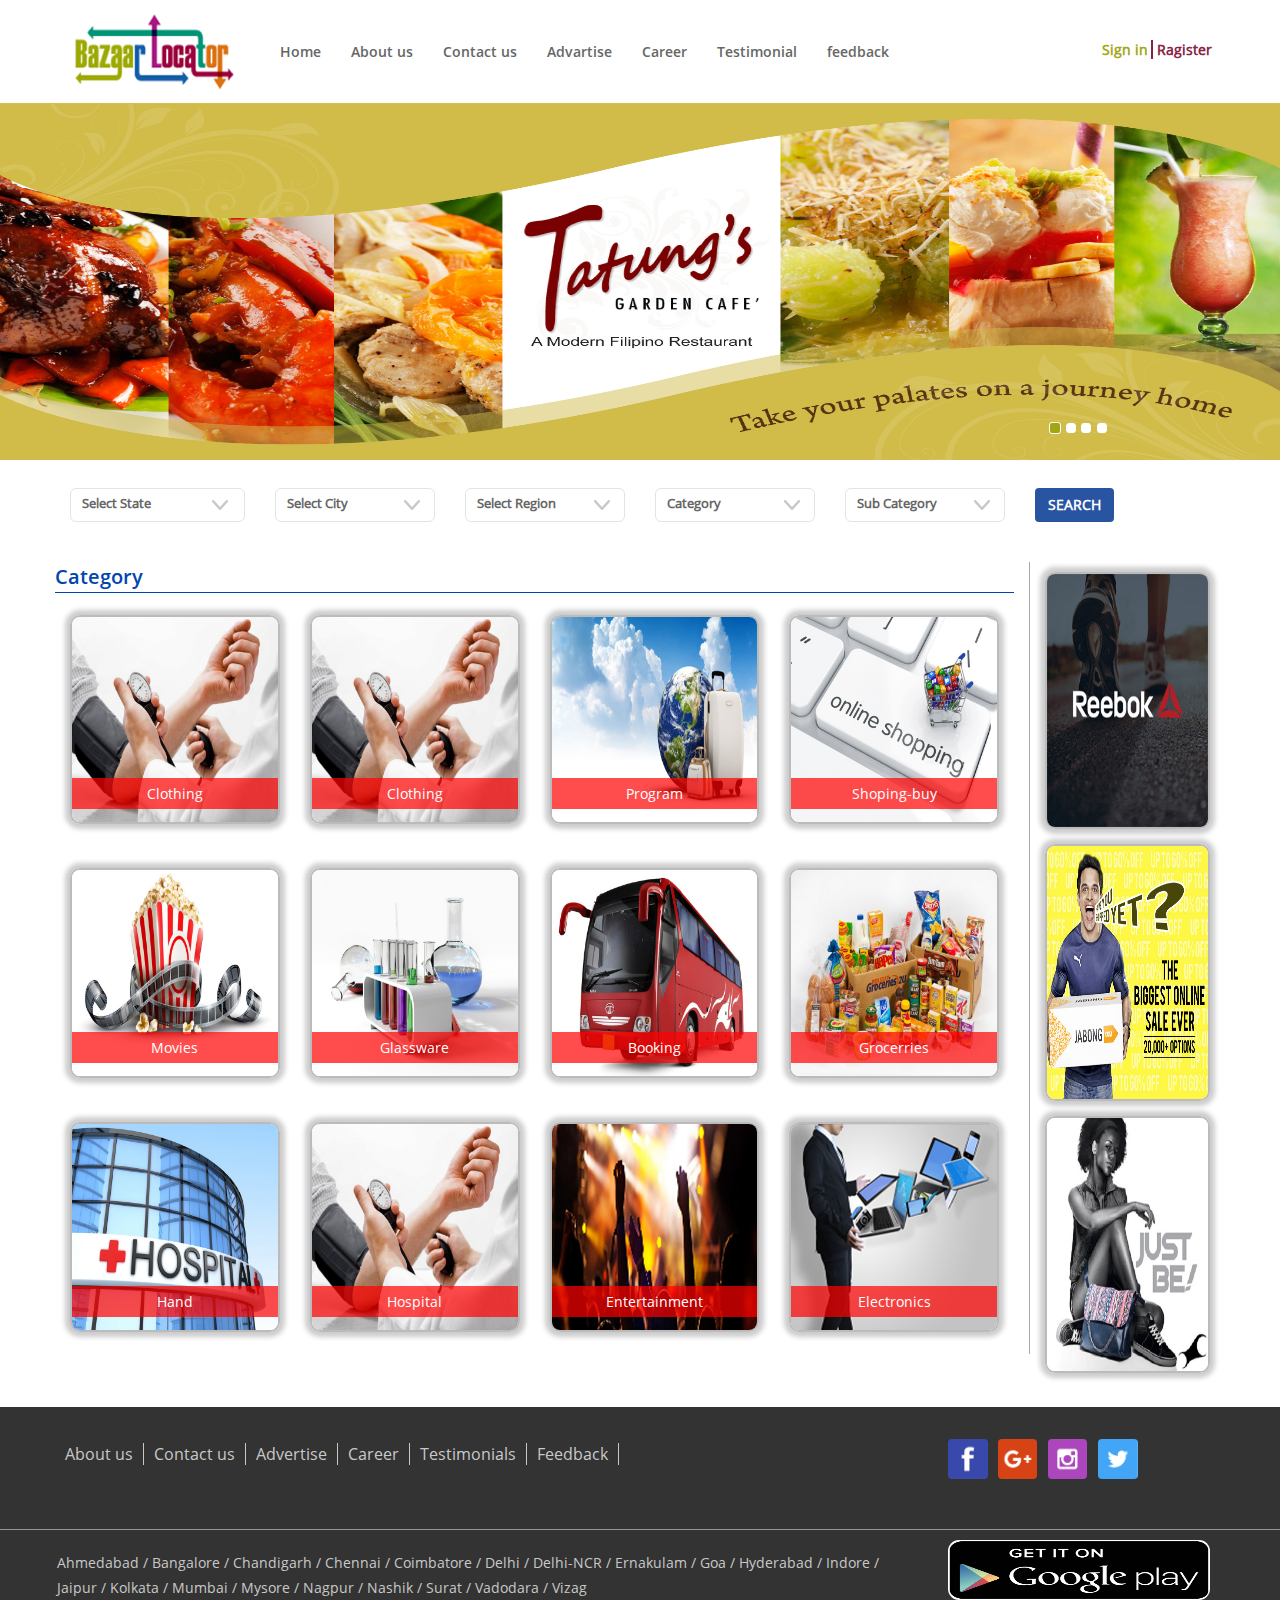
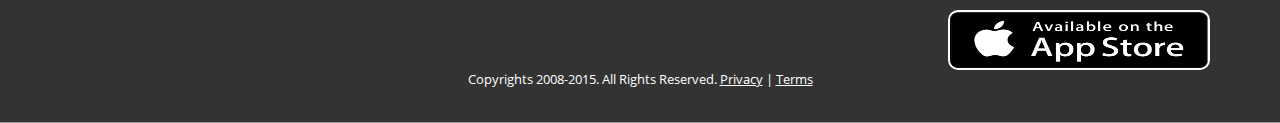
<file: index.html>
<!DOCTYPE html PUBLIC "-//W3C//DTD XHTML 1.0 Transitional//EN" "http://www.w3.org/TR/xhtml1/DTD/xhtml1-transitional.dtd">
<html xmlns="http://www.w3.org/1999/xhtml">

<head>
<title>Local Bazaar</title>
<meta name="viewport" content="width=device-width, initial-scale=1, maximum-scale=1" />
<meta http-equiv="Content-Type" content="text/html; charset=utf-8" />
<link rel="stylesheet" href="css/bootstrap.min.css" />
<link rel="stylesheet" href="css/bootstrap.css" />
<link rel="stylesheet" href="css/style.css" />
<link rel="stylesheet" href="css/style.css" />

  <script src="https://ajax.googleapis.com/ajax/libs/jquery/3.1.1/jquery.min.js"></script>
<script src="js/bootstrap.min.js"></script>
 
  <style>
  .carousel-inner > .item > img,
  .carousel-inner > .item > a > img {
      width: 100%;
      margin: auto;
  }
  input[type=text], input[type=password] {
    width: 100%;
    margin: 8px 0;
    display: inline-block;
    border: 1px solid #ccc;
    box-sizing: border-box;
}
button {
    background-color:#b93101 !important;
    color: white;
    margin: 8px 0;
    border: none;
    cursor: pointer;
    width: 100%;
}
  </style>
</head>

<body>
			<div class="container-fluid">
            <div class="container">
            <div class="row">
            <div class="col-lg-2 col-md-2 col-sm-2 col-xs-12">
            <div class="top_stle"><img src="img/logo.png" class="img-responsive" /></div>
            </div>
            <div class="col-lg-8 col-md-8 col-sm-8 col-xs-12" menu_padding>
        

    <div class="navbar-header">
      <button type="button" class="navbar-toggle" data-toggle="collapse" data-target="#myNavbar">
        <span class="icon-bar"></span>
        <span class="icon-bar"></span>
        <span class="icon-bar"></span>
      </button>
    </div>
    <div class="collapse navbar-collapse menu_set" id="myNavbar">
      <ul class="nav navbar-nav top_stle">
        <li><a href="#" class="menu_style">Home</a></li>
        <li><a href="#" class="menu_style">About us</a></li>
        <li><a href="#" class="menu_style">Contact us</a></li>
        <li><a href="#" class="menu_style">Advartise</a></li>
        <li><a href="#" class="menu_style">Career</a></li>
        <li><a href="#" class="menu_style">Testimonial</a></li>
        <li><a href="#" class="menu_style">feedback</a></li>
      </ul>
   
      </div>
      </div>
      <div class="col-lg-2">
      <ul class="right_stle navbar-right">
        <li class="float"><a href="#" class="sign">Sign in</a></li>
        <li class="float"><a href="#" class="ragister">Ragister</a></li>
      </ul>
    </div>
  </div>
  			</div>
            	</div>
                
                
                
               			<div class="container-fluid">
                        
                        <div id="myCarousel" class="carousel slide" data-ride="carousel">
    <!-- Indicators -->
    <ol class="carousel-indicators">
      <li data-target="#myCarousel" data-slide-to="0" class="active"></li>
      <li data-target="#myCarousel" data-slide-to="1"></li>
      <li data-target="#myCarousel" data-slide-to="2"></li>
      <li data-target="#myCarousel" data-slide-to="3"></li>
    </ol>

    <!-- Wrapper for slides -->
    <div class="carousel-inner top_stle" role="listbox">
      <div class="item active slider">
        <img src="img/banner/header-2.jpg" class="img-responsive" height="357px">
      </div>

      <div class="item slider">
        <img src="img/banner/header-2.jpg" class="img-responsive" height="357px">
      </div>
    
      <div class="item slider">
        <img src="img/banner/header-2.jpg" class="img-responsive" height="357px">
      </div>

      <div class="item slider">
        <img src="img/banner/header-2.jpg" class="img-responsive" height="357px">
      </div>
    </div>

    <!-- Left and right controls -->
    <a class="left carousel-control" href="#myCarousel" role="button" data-slide="prev">
      <span class="" aria-hidden="true"></span>
      <span class="sr-only">Previous</span>
    </a>
    <a class="right carousel-control" href="#myCarousel" role="button" data-slide="next">
      <span class="" aria-hidden="true"></span>
      <span class="sr-only">Next</span>
    </a>
  </div>
</div>
</div>
			<div class="container-fluid">
            <div class="container">
            <div class="row">
           
    	<div class="col-lg-12 col-sm-12 col-md-12 col-xs-12 mrg_top_bottom option_top">
			<div class="mrg_f form-inline">
  <form>
    <div class="form-group padding2px pa-lef col-lg-2 col-sm-3 col-md-3 col-xs-6">
     <div class="select-style">
 <select class="form-control select_bar" style="width:100%;">
    <option value="">Select State</option>
    <option value="Up">Up</option>
    <option value="Mp">Mp</option>
    <option value="Uk">Shri Uk</option>
  </select>
</div>
    </div>
    <div class="form-group padding2px col-lg-2 col-sm-3 col-md-3 col-xs-6">
      <div class="select-style">
  <select class="form-control select_bar" style="width:100%;">
    <option value="">Select City</option>
    <option value="Agra">Agra</option>
    <option value="Bhind">Bhind</option>
    <option value="Dehradun">Dehradun</option>
  </select>
</div>
    </div>
    <div class="form-group padding2px col-lg-2 col-sm-3 col-md-3 col-xs-6">
      <div class="select-style">
  <select class="form-control select_bar" style="width:100%;">
    <option value="">Select Region</option>
    <option value="Eastern India">Eastern India</option>
    <option value="National India">National India</option>
    <option value="Northeastern India">Northeastern India</option>
        <option value="Northern">Northern</option>
  </select>
</div>
    </div>
    
    <div class="form-group padding2px col-lg-2 col-sm-3 col-md-3 col-xs-6">
      <div class="select-style">
  <select class="form-control select_bar" style="width:100%;">
    <option value="">Category</option>
    <option value="Bas">Bas</option>
    <option value="">Cab a Texi</option>
    <option value="Chemist">Chemist</option>
    <option value="">Doctor</option>
    <option value="">Flight</option>
  </select>
</div>
    </div>
   
    
    <div class="form-group padding2px col-lg-2 col-sm-3 col-md-3 col-xs-6">
      <div class="select-style">
  <select class="form-control select_bar" style="width:100%;">
    <option value="">Sub Category</option>
    <option value="Up">Up</option>
    <option value="Mp">Mp</option>
    <option value="Uk">Shri Uk</option>
  </select>
</div>
    </div>
     <div class="form-group padding2px col-lg-2 col-sm-3 col-md-3 col-xs-6">
    <input class="btn btn-custom font_search" value="SEARCH" type="submit">
    </div>
  </form>
  </div>
		</div>
  	
  
 

</div>
		</div>
        	</div>
            	

		<div class="container-fluid">
        <div class="container">
        <div class="row">
 <div class="col-lg-10 col-md-10 col-sm-10 col-xs-12 categy border">
            <div class="category_name">Category</div>
            
          <div class="col-lg-3 col-sm-4 col-md-4 col-xs-12 margin_top">
				<div class="box_shodow ">
					<div class="img_box">
						<img src="img/category/13BGCTY5-1_1516349f.jpg" class="img-responsive" alt="clothes">
							<div class="img_text_opcity"><a href="">Clothing</a></div>
                                <div class="overlay"></div>
                                </div>
                                	</div>
                                    </div>
                    <div class="col-lg-3 col-sm-4 col-md-4 col-xs-12 margin_top">
				<div class="box_shodow ">
					<div class="img_box">
						<img src="img/category/13BGCTY5-1_1516349f.jpg" class="img-responsive" alt="clothes">
							<div class="img_text_opcity"><a href="">Clothing</a></div>
                                <div class="overlay"></div>
                                </div>
                                	</div>
                                    </div>
          
            
            
            <div class="col-lg-3 col-sm-4 col-md-4 col-xs-12 margin_top">
				<div class="box_shodow ">
					<div class="img_box">
						<img src="img/category/Travel_Program_fi.jpg" class="img-responsive" alt="clothes">
							<div class="img_text_opcity"><a href="">Program</a></div>
                                <div class="overlay"></div>
           							 </div>
                                     	</div>
                                        	</div>
                                            	
                                                
             <div class="col-lg-3 col-sm-4 col-md-4 col-xs-12 margin_top">
				<div class="box_shodow ">
					<div class="img_box">
						<img src="img/category/online-shopping-buy-sell-safety-tips.jpg" class="img-responsive" alt="clothes">
							<div class="img_text_opcity"><a href="">Shoping-buy</a></div>
                                <div class="overlay"></div>
           							 </div>
                                     	</div>
                                        	</div>
                                            
                                            
                                            	
              <div class="col-lg-3 col-sm-4 col-md-4 col-xs-12 margin_top">
				<div class="box_shodow ">
					<div class="img_box">
						<img src="img/category/Movies.jpg" class="img-responsive" alt="clothes">
							<div class="img_text_opcity"><a href="">Movies</a></div>
                                <div class="overlay"></div>
           							 </div>
                                     	</div>
                                        	</div>
                                         
            <div class="col-lg-3 col-sm-4 col-md-4 col-xs-12 margin_top">
				<div class="box_shodow ">
					<div class="img_box">
						<img src="img/category/Lab-Glassware.jpg" class="img-responsive" alt="clothes">
							<div class="img_text_opcity"><a href="">Glassware</a></div>
                                <div class="overlay"></div>
           							 </div>
                                     	</div>
                                        	</div>
                                         
      <div class="col-lg-3 col-sm-4 col-md-4 col-xs-12 margin_top">
				<div class="box_shodow ">
					<div class="img_box">
						<img src="img/category/kkbooking.jpg" class="img-responsive" alt="clothes">
							<div class="img_text_opcity"><a href="">Booking</a></div>
                                <div class="overlay"></div>
           							 </div>
                                     	</div>
                                        	</div>
                                          
             <div class="col-lg-3 col-sm-4 col-md-4 col-xs-12 margin_top">
				<div class="box_shodow ">
					<div class="img_box">
						<img src="img/category/holiday-groceries-2u-800x600.jpg" class="img-responsive" alt="clothes">
							<div class="img_text_opcity"><a href="">Grocerries</a></div>
                                <div class="overlay"></div>
           							 </div>
                                     	</div>
                                        	</div>
                                        
            <div class="col-lg-3 col-sm-4 col-md-4 col-xs-12 margin_top">
				<div class="box_shodow ">
					<div class="img_box">
						<img src="img/category/hand.jpg" class="img-responsive" alt="clothes">
							<div class="img_text_opcity"><a href="">Hand</a></div>
                                <div class="overlay"></div>
           							 </div>
                                     	</div>
                                        	</div>
                                         
                                                
     <div class="col-lg-3 col-sm-4 col-md-4 col-xs-12 margin_top">
				<div class="box_shodow ">
					<div class="img_box">
						<img src="img/category/13BGCTY5-1_1516349f.jpg" class="img-responsive" alt="clothes">
							<div class="img_text_opcity"><a href="">Hospital</a></div>
                                <div class="overlay"></div>
           							 </div>
                                     	</div>
                                        	</div>
                                      
        <div class="col-lg-3 col-sm-4 col-md-4 col-xs-12 margin_top">
				<div class="box_shodow ">
					<div class="img_box">
						<img src="img/category/EntertainmentHeader.jpg" class="img-responsive" alt="clothes">
							<div class="img_text_opcity"><a href="">Entertainment</a></div>
                                <div class="overlay"></div>
           							 </div>
                                     	</div>
                                        	</div>
                                        
         <div class="col-lg-3 col-sm-4 col-md-4 col-xs-12 margin_top">
				<div class="box_shodow ">
					<div class="img_box">
						<img src="img/category/Electronics.jpg" class="img-responsive" alt="clothes">
							<div class="img_text_opcity"><a href="">Electronics</a></div>
                                <div class="overlay"></div>
           							 </div>
                                     	</div>
                                        	</div>
                                        

                                            	</div>
                                               
                                            	
                                            
                                                    	                                                                                                                                                                                                                                           
			


	<div class="col-lg-2 col-md-2 col-sm-2 col-xs-12">
			<div class="add_img  box_shodow">
			<img src="img/add/add1.png" class="img-responsive" alt="reebok">
			</div>

           	<div class="add_img  box_shodow">
			<img src="img/add/download.jpg" class="img-responsive" alt="reebok">
			</div>
            
           	<div class="add_img  box_shodow">
			<img src="img/add/Just-be-fastrack-bag-banner.jpg" class="img-responsive" alt="reebok">
			</div>
            
    </div>
            </div>
                	</div>
                    </div>
                    <br />
                   
                    
         <div class="container-fluid footer1">
<div class="container">
<div class="row mrg_top_bottom">
<div class="col-lg-9 col-md-8 col-sm-9 col-xs-12 footer_left1">
<div class="footer_contact">
<div class="footer_contact_link"><a href="">About us</a></div>
<div class="footer_contact_link"><a href="">Contact us</a></div>
<div class="footer_contact_link"><a href="">Advertise</a></div>
<div class="footer_contact_link"><a href="">Career</a></div>
<div class="footer_contact_link"><a href="">Testimonials</a></div>
<div class="footer_contact_link"> <a href="">Feedback</a></div>
</div>
</div>
<div class="col-lg-3 col-md-4 col-sm-3 col-xs-12 icon_top">
<div class="main_footer_social">
<div class="social_footer facebook"><a href="#"><img src="img/social/facebook.jpg" class="img-responsive social_icon" alt="facebook"></a></div>
<div class="social_footer twitter"><a href="#"><img src="img/social/googleplas.jpg" class="img-responsive social_icon" alt="twitter"></a></div>
<div class="social_footer pintrest"><a href="#"><img src="img/social/pinterst.jpg" class="img-responsive social_icon" alt="pinterest"></a></div>
<div class="social_footer googleplas"><a href="#"><img src="img/social/twitter.jpg" class="img-responsive social_icon" alt="googleplas"></a></div>
</div>

</div>
</div>
	</div>
    	</div>
		<div class="container-fluid footer1">
        <div class="container">
		<div class="row footer-top"> 
<div class="col-lg-9 col-md-8 col-sm-9 col-xs-12 footer-top">
<div class="city">
<div class="city_name"><a href="">Ahmedabad /</a></div> 
<div class="city_name"><a href="">Bangalore /</a></div>
<div class="city_name"><a href=""> Chandigarh /</a></div>
<div class="city_name"><a href=""> Chennai /</a></div>
<div class="city_name"><a href=""> Coimbatore / </a></div>
<div class="city_name"><a href="">Delhi /</a></div>
<div class="city_name"><a href=""> Delhi-NCR /</a></div>
<div class="city_name"><a href=""> Ernakulam /</a></div> 
<div class="city_name"><a href="">Goa / </a></div>
<div class="city_name"><a href="">Hyderabad / </a></div>
<div class="city_name"><a href="">Indore /</a></div>
<div class="city_name"><a href=""> Jaipur /</a></div>
<div class="city_name"><a href=""> Kolkata /</a></div>
<div class="city_name"><a href="">Mumbai / </a></div>
<div class="city_name"><a href="">Mysore / </a></div>
<div class="city_name"><a href="">Nagpur /</a></div>
<div class="city_name"><a href=""> Nashik / </a></div> 
<div class="city_name"><a href="">Surat / </a></div>
<div class="city_name"><a href="">Vadodara /</a></div>
<div class="city_name"><a href=""> Vizag</a></div>
</div>
</div>
<div class="col-lg-3 col-md-4 col-sm-3 col-xs-12">
<div class="main_app">
<div class="main_app_image google_play"><a href="#"><img src="img/social/2000px-Get_it_on_Google_play.jpg" class="img-responsive footer_img_height google_img" alt="google_play"></a></div>
<div class="main_app_image app_store"><a href="#"><img src="img/social/Available-on-the-app-store-badge.jpg" class="img-responsive image_border footer_img_height1" alt="app_store"></a></div>
</div>
</div>
</div>
	
        
        
       
        
        <div class="row footer2">
        <div class="copy_right">Copyrights 2008-2015. All Rights Reserved. <span class="text"><a href="#">Privacy</a></span> | <span class="text">
        <a href="#">Terms</span></a></div>
        	</div>
            	</div>
                </div>
               	 
                
                    
				

</body>
</html>
</file>
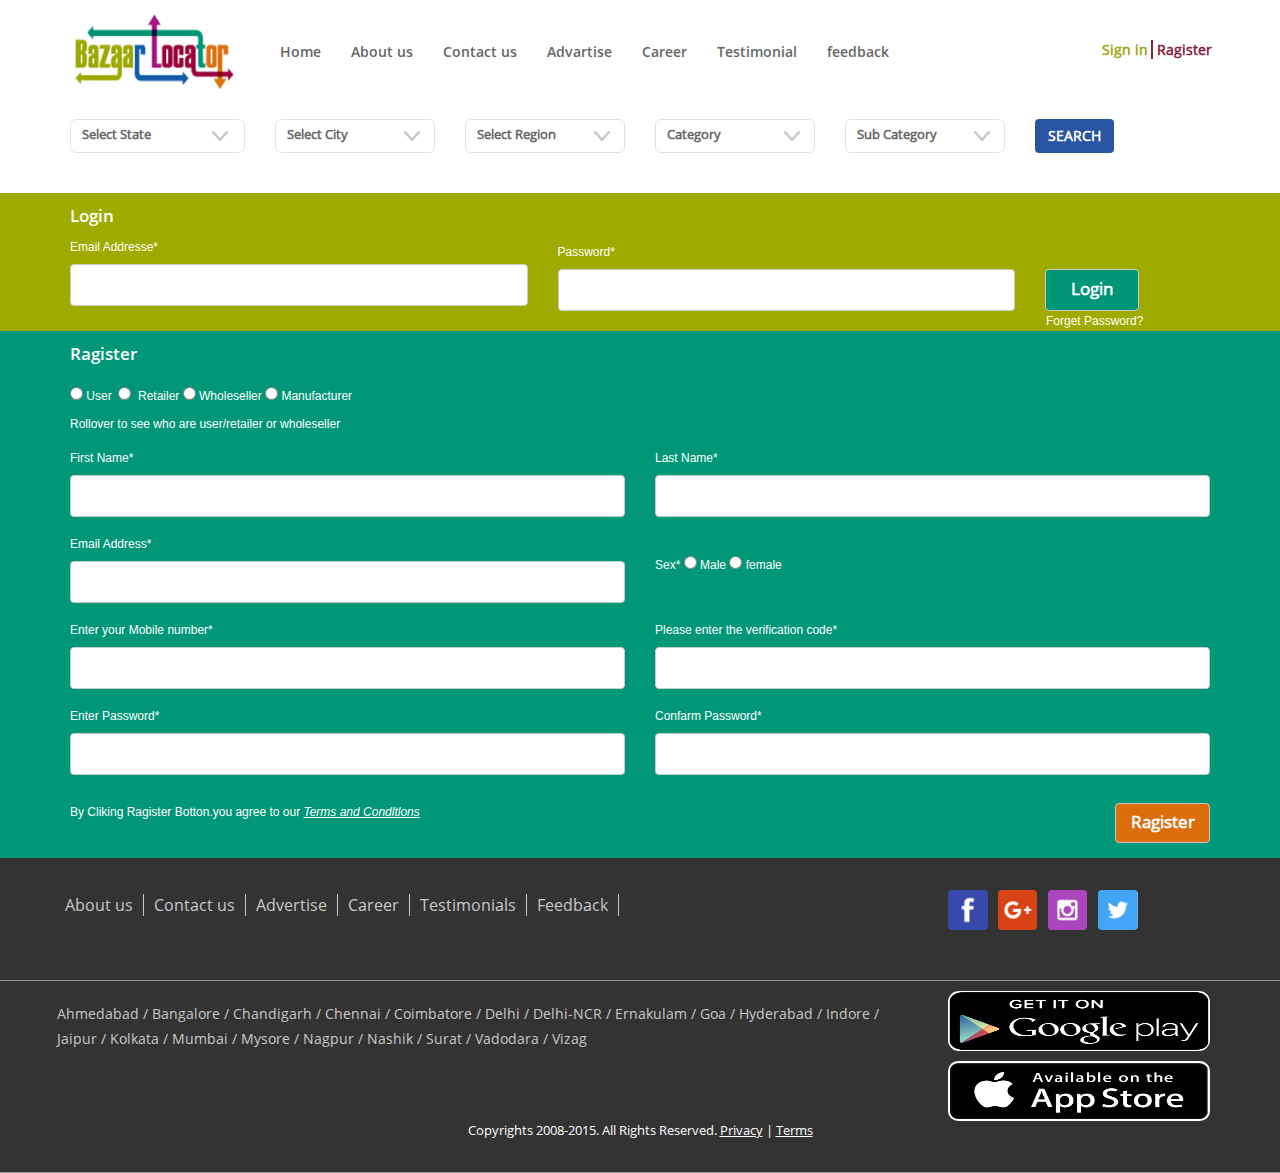
<file: login.html>
<!DOCTYPE html PUBLIC "-//W3C//DTD XHTML 1.0 Transitional//EN" "http://www.w3.org/TR/xhtml1/DTD/xhtml1-transitional.dtd">
<html xmlns="http://www.w3.org/1999/xhtml">

<head>
<title>Local Bazaar</title>
<meta name="viewport" content="width=device-width, initial-scale=1, maximum-scale=1" />
<meta http-equiv="Content-Type" content="text/html; charset=utf-8" />
<link rel="stylesheet" href="css/bootstrap.min.css" />
<link rel="stylesheet" href="css/bootstrap.css" />
<link rel="stylesheet" href="css/style.css" />
<link rel="stylesheet" href="css/style.css" />

  <script src="https://ajax.googleapis.com/ajax/libs/jquery/3.1.1/jquery.min.js"></script>
<script src="js/bootstrap.min.js"></script>
 
  <style>
  .carousel-inner > .item > img,
  .carousel-inner > .item > a > img {
      width: 100%;
      margin: auto;
  }
  input[type=text], input[type=password] {
    width: 100%;
    margin: 8px 0;
    display: inline-block;
    border: 1px solid #ccc;
    box-sizing: border-box;
}
button {
    background-color:#b93101 !important;
    color: white;
    margin: 8px 0;
    border: none;
    cursor: pointer;
    width: 100%;
}
  </style>
</head>

<body>
			<div class="container-fluid">
            <div class="container">
            <div class="row">
            <div class="col-lg-2 col-md-2 col-sm-2 col-xs-12">
            <div class="top_stle"><img src="img/logo.png" class="img-responsive" /></div>
            </div>
            <div class="col-lg-8 col-md-8 col-sm-8 col-xs-12" menu_padding>
        

    <div class="navbar-header">
      <button type="button" class="navbar-toggle" data-toggle="collapse" data-target="#myNavbar">
        <span class="icon-bar"></span>
        <span class="icon-bar"></span>
        <span class="icon-bar"></span>
      </button>
    </div>
    <div class="collapse navbar-collapse menu_set" id="myNavbar">
      <ul class="nav navbar-nav top_stle">
        <li><a href="#" class="menu_style">Home</a></li>
        <li><a href="#" class="menu_style">About us</a></li>
        <li><a href="#" class="menu_style">Contact us</a></li>
        <li><a href="#" class="menu_style">Advartise</a></li>
        <li><a href="#" class="menu_style">Career</a></li>
        <li><a href="#" class="menu_style">Testimonial</a></li>
        <li><a href="#" class="menu_style">feedback</a></li>
      </ul>
   
      </div>
      </div>
      <div class="col-lg-2">
      <ul class="right_stle navbar-right">
        <li class="float"><a href="#" class="sign">Sign in</a></li>
        <li class="float"><a href="#" class="ragister">Ragister</a></li>
      </ul>
    </div>
  </div>
  			</div>
            	</div>
                
                
               <div class="container-fluid">
            <div class="container"> 
                <div class="row">
           
    	<div class="col-lg-12 col-sm-12 col-md-12 col-xs-12 mrg_top_bottom">
			<div class="mrg_f form-inline">
  <form>
    <div class="form-group padding2px pa-lef col-lg-2 col-sm-3 col-md-3 col-xs-6">
     <div class="select-style">
 <select class="form-control select_bar" style="width:100%;">
    <option value="">Select State</option>
    <option value="Up">Up</option>
    <option value="Mp">Mp</option>
    <option value="Uk">Shri Uk</option>
  </select>
</div>
    </div>
    <div class="form-group padding2px col-lg-2 col-sm-3 col-md-3 col-xs-6">
      <div class="select-style">
  <select class="form-control select_bar" style="width:100%;">
    <option value="">Select City</option>
    <option value="Agra">Agra</option>
    <option value="Bhind">Bhind</option>
    <option value="Dehradun">Dehradun</option>
  </select>
</div>
    </div>
    <div class="form-group padding2px col-lg-2 col-sm-3 col-md-3 col-xs-6">
      <div class="select-style">
  <select class="form-control select_bar" style="width:100%;">
    <option value="">Select Region</option>
    <option value="Eastern India">Eastern India</option>
    <option value="National India">National India</option>
    <option value="Northeastern India">Northeastern India</option>
        <option value="Northern">Northern</option>
  </select>
</div>
    </div>
    
    <div class="form-group padding2px col-lg-2 col-sm-3 col-md-3 col-xs-6">
      <div class="select-style">
  <select class="form-control select_bar" style="width:100%;">
    <option value="">Category</option>
    <option value="Bas">Bas</option>
    <option value="">Cab a Texi</option>
    <option value="Chemist">Chemist</option>
    <option value="">Doctor</option>
    <option value="">Flight</option>
  </select>
</div>
    </div>
   
    
    <div class="form-group padding2px col-lg-2 col-sm-3 col-md-3 col-xs-6">
      <div class="select-style">
  <select class="form-control select_bar" style="width:100%;">
    <option value="">Sub Category</option>
    <option value="Up">Up</option>
    <option value="Mp">Mp</option>
    <option value="Uk">Shri Uk</option>
  </select>
</div>
    </div>
     <div class="form-group padding2px col-lg-2 col-sm-3 col-md-3 col-xs-6">
    <input class="btn btn-custom font_search" value="SEARCH" type="submit">
    </div>
  </form>
  </div>
		</div>
  	
  
 

</div>
		</div></div>
        

  			<div class="container-fluid fluid_clr">
            <div class="container">
            <div class="row">
            <div class="col-lg-5 col-md-5 col-sm-5 col-xs-12">
            <div class="login">Login</div>
            <div class="email">Email Addresse*</div>
             <input type="text" name="search" class="search_box" placeholder=""></div>
	
		 <div class="col-lg-5 col-md-5 col-sm-5 col-xs-12">
            <div class="email pass_search passw">Password*</div>
             <input type="text" name="search" class="search_box" placeholder=""></div>
          
             
        <div class="col-lg-2 col-sm-2 col-md-2 col-xs-6">
    <div class="L_G_N"><input class="btn btn-custom font_search flot_r1" value="Login" type="submit"></div>
    <div class="forget">Forget Password?</div>
    </div>


      </div>
      	</div>
            </div>
            
            <div class="container-fluid conti_ner">
            <div class="container">
            <div class="row">
              <div class="col-lg-6 col-md-6 col-sm-6 col-xs-12">
            <div class="login">Ragister</div>
            </div>
            	</div>
            <div class="row">
            <div class="col-lg-6 col-md-6 col-sm-6 col-xs-12">
            <div class="sex"><input type="radio" name="gender" value="female">&nbsp;User&nbsp;
 			 <input type="radio" name="gender" value="other"> &nbsp;Retailer  
              			 <input type="radio" name="gender" value="other">&nbsp;Wholeseller 

 			 <input type="radio" name="gender" value="other">&nbsp;Manufacturer  

			<div class="rollover">Rollover to see who are user/retailer or wholeseller</div>
			</form> 
            </div>
            	</div>
                	</div>
            <div class="row">
            <div class="col-lg-6 col-md-6 col-sm-6 col-xs-12">
			<div class="email">First Name*</div>
             <input type="text" name="search" class="search_box" placeholder="">
             </div>
	
		 <div class="col-lg-6 col-md-6 col-sm-6 col-xs-12">
            <div class="email pass_search">Last Name*</div>
             <input type="text" name="search" class="search_box" placeholder=""></div>
             </div>
             
             <div class="row">
              <div class="col-lg-6 col-md-6 col-sm-6 col-xs-12">
            <div class="login"></div>
            <div class="email">Email Address*</div>
             <input type="text" name="search" class="search_box" placeholder="">
             </div>
	
		 <div class="col-lg-6 col-md-6 col-sm-6 col-xs-12">
          
            
<div class="sex sfm">Sex*&nbsp;<input type="radio" name="gender" value="female">&nbsp;Male
  <input type="radio" name="gender" value="other"> female  
</form> </div>
            </div>
            
            
            
            
            	</div>
              <div class="row">
              <div class="col-lg-6 col-md-6 col-sm-6 col-xs-12">
            <div class="login"></div>
            <div class="email">Enter your Mobile number*</div>
             <input type="text" name="search" class="search_box" placeholder="">
             </div>
              
        
              <div class="col-lg-6 col-md-6 col-sm-6 col-xs-12">
            <div class="login"></div>
            <div class="email">Please enter the verification code*</div>
             <input type="text" name="search" class="search_box" placeholder="">
             </div>
             </div>  
               
             <div class="row">
              <div class="col-lg-6 col-md-6 col-sm-6 col-xs-12">
            <div class="login"></div>
            <div class="email">Enter Password*</div>
             <input type="text" name="search" class="search_box" placeholder="">
             </div>
              
        
              <div class="col-lg-6 col-md-6 col-sm-6 col-xs-12">
            <div class="login"></div>
            <div class="email">Confarm Password*</div>
             <input type="text" name="search" class="search_box" placeholder="">
             </div>
             </div><br />
              <div class="col-lg-6 col-md-6 col-sm-6 col-xs-12 bottom_stle">
              <div class="cliking">By Cliking Ragister Botton.you agree to our <span class="span_clr">Terms and Condltlons</span></div>
              </div>
              <div class="form-group padding2px col-lg-6 col-sm-6 col-md-6 col-xs-6 padding_rght">
    <input class="btn btn-custom font_search flot_r" value="Ragister" type="submit">
    </div>
              
              

                
                	</div>
                    </div>
                    
                   <div class="container-fluid footer1">
<div class="container">
<div class="row mrg_top_bottom">
<div class="col-lg-9 col-md-8 col-sm-9 col-xs-12 footer_left1">
<div class="footer_contact">
<div class="footer_contact_link"><a href="">About us</a></div>
<div class="footer_contact_link"><a href="">Contact us</a></div>
<div class="footer_contact_link"><a href="">Advertise</a></div>
<div class="footer_contact_link"><a href="">Career</a></div>
<div class="footer_contact_link"><a href="">Testimonials</a></div>
<div class="footer_contact_link"> <a href="">Feedback</a></div>
</div>
</div>
<div class="col-lg-3 col-md-4 col-sm-3 col-xs-12 icon_top">
<div class="main_footer_social">
<div class="social_footer facebook"><a href="#"><img src="img/social/facebook.jpg" class="img-responsive social_icon" alt="facebook"></a></div>
<div class="social_footer twitter"><a href="#"><img src="img/social/googleplas.jpg" class="img-responsive social_icon" alt="twitter"></a></div>
<div class="social_footer pintrest"><a href="#"><img src="img/social/pinterst.jpg" class="img-responsive social_icon" alt="pinterest"></a></div>
<div class="social_footer googleplas"><a href="#"><img src="img/social/twitter.jpg" class="img-responsive social_icon" alt="googleplas"></a></div>
</div>

</div>
</div>
	</div>
    	</div>
        <div class="container-fluid footer1">
        <div class="container">
		<div class="row footer-top"> 
<div class="col-lg-9 col-md-8 col-sm-9 col-xs-12 footer-top">
<div class="city">
<div class="city_name"><a href="">Ahmedabad /</a></div> 
<div class="city_name"><a href="">Bangalore /</a></div>
<div class="city_name"><a href=""> Chandigarh /</a></div>
<div class="city_name"><a href=""> Chennai /</a></div>
<div class="city_name"><a href=""> Coimbatore / </a></div>
<div class="city_name"><a href="">Delhi /</a></div>
<div class="city_name"><a href=""> Delhi-NCR /</a></div>
<div class="city_name"><a href=""> Ernakulam /</a></div> 
<div class="city_name"><a href="">Goa / </a></div>
<div class="city_name"><a href="">Hyderabad / </a></div>
<div class="city_name"><a href="">Indore /</a></div>
<div class="city_name"><a href=""> Jaipur /</a></div>
<div class="city_name"><a href=""> Kolkata /</a></div>
<div class="city_name"><a href="">Mumbai / </a></div>
<div class="city_name"><a href="">Mysore / </a></div>
<div class="city_name"><a href="">Nagpur /</a></div>
<div class="city_name"><a href=""> Nashik / </a></div> 
<div class="city_name"><a href="">Surat / </a></div>
<div class="city_name"><a href="">Vadodara /</a></div>
<div class="city_name"><a href=""> Vizag</a></div>
</div>
</div>
<div class="col-lg-3 col-md-4 col-sm-3 col-xs-12">
<div class="main_app">
<div class="main_app_image google_play"><a href="#"><img src="img/social/2000px-Get_it_on_Google_play.jpg" class="img-responsive footer_img_height google_img" alt="google_play"></a></div>
<div class="main_app_image app_store"><a href="#"><img src="img/social/Available-on-the-app-store-badge.jpg" class="img-responsive image_border footer_img_height1" alt="app_store"></a></div>
</div>
</div>
</div>
	
        
        
       
        
        <div class="row footer2">
        <div class="copy_right">Copyrights 2008-2015. All Rights Reserved. <span class="text"><a href="#">Privacy</a></span> | <span class="text">
        <a href="#">Terms</span></a></div>
        	</div>
            	</div>
                </div>
</body>
</html>
</file>
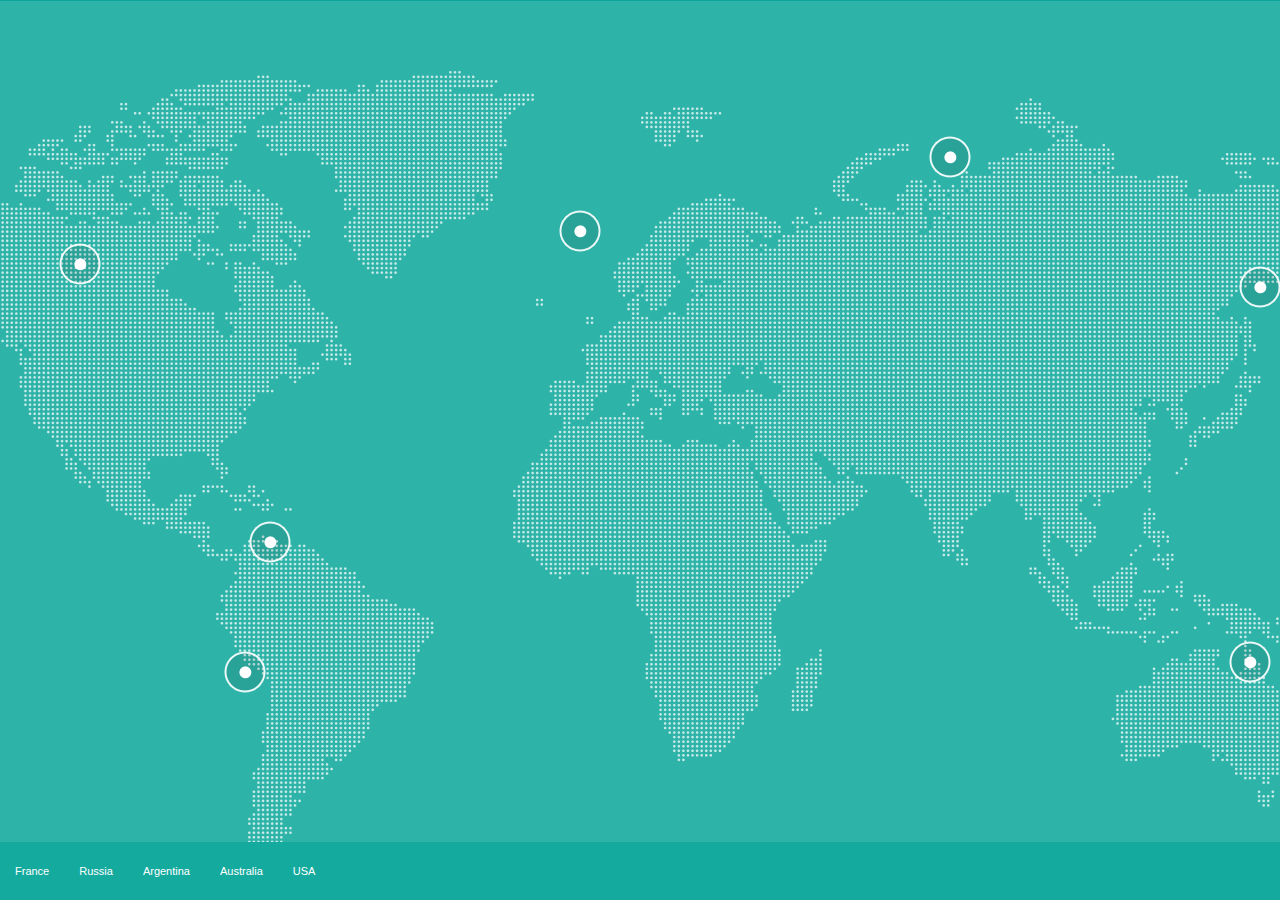
<file: assets/plugins/jquery-craftmap/world_map.html>
<!DOCTYPE html>
<html xmlns="http://www.w3.org/1999/xhtml">
<head>
<meta http-equiv="Content-Type" content="text/html; charset=utf-8" />
<title></title>
<link href="css/default.css" rel="stylesheet" type="text/css" />
<script type="text/javascript" src="js/jquery.latest.min.js"></script>
<link href="css/demo.css" rel="stylesheet" />
<script src="js/craftmap.js" type="text/javascript"></script>
<script type="text/javascript">
$(function(){	
	$('.demo2').craftmap({
		fullscreen: true,
		image: {
			width: 1700,
			height: 898
		}
	});	
});
</script>
</head>
<body>
<div class="demo2" style="width:800px;height:400px;"> <img src="map.png" class="imgMap" />
  <div class="marker" id="france" data-coords="760, 199">
    <h3>France</h3>
    <div class="widget-stats">
      <div class="wrapperstats"> <span class="item-title">Overall Visits</span> <span class="item-count animate-number semi-bold" data-value="2415" data-animation-duration="700">2,415</span> </div>
    </div>
    <div class="widget-stats">
      <div class="wrapperstats"> <span class="item-title">Today's</span> <span class="item-count animate-number semi-bold" data-value="751" data-animation-duration="700">751</span> </div>
    </div>
    <div class="widget-stats ">
      <div class="wrapperstats last"> <span class="item-title">Monthly</span> <span class="item-count animate-number semi-bold" data-value="1547" data-animation-duration="700">1,547</span> </div>
    </div>
    <div class="description" style="margin-top:10px"> <span class="text-white mini-description " >4% higher <span class="blend">than last month</span></span></div>
  </div>
  <div class="marker" id="russia" data-coords="1130, 125">
    <!-- 1240, 260 -->
    <h3>Russia</h3>
       <div class="widget-stats">
      <div class="wrapperstats"> <span class="item-title">Overall Visits</span> <span class="item-count animate-number semi-bold" data-value="2415" data-animation-duration="700">2,415</span> </div>
    </div>
    <div class="widget-stats">
      <div class="wrapperstats"> <span class="item-title">Today's</span> <span class="item-count animate-number semi-bold" data-value="751" data-animation-duration="700">751</span> </div>
    </div>
    <div class="widget-stats ">
      <div class="wrapperstats last"> <span class="item-title">Monthly</span> <span class="item-count animate-number semi-bold" data-value="1547" data-animation-duration="700">1,547</span> </div>
    </div>
    <div class="description" style="margin-top:10px"> <span class="text-white mini-description " >4% higher <span class="blend">than last month</span></span></div>

	</div>
  <div class="marker" id="argentina" data-coords="425, 640">
    <h3>Argentina</h3>
       <div class="widget-stats">
      <div class="wrapperstats"> <span class="item-title">Overall Visits</span> <span class="item-count animate-number semi-bold" data-value="2415" data-animation-duration="700">2,415</span> </div>
    </div>
    <div class="widget-stats">
      <div class="wrapperstats"> <span class="item-title">Today's</span> <span class="item-count animate-number semi-bold" data-value="751" data-animation-duration="700">751</span> </div>
    </div>
    <div class="widget-stats ">
      <div class="wrapperstats last"> <span class="item-title">Monthly</span> <span class="item-count animate-number semi-bold" data-value="1547" data-animation-duration="700">1,547</span> </div>
    </div>
    <div class="description" style="margin-top:10px"> <span class="text-white mini-description " >4% higher <span class="blend">than last month</span></span></div> </div>
  <div class="marker" id="australia" data-coords="1430, 630">
    <h3>Australia</h3>
       <div class="widget-stats">
      <div class="wrapperstats"> <span class="item-title">Overall Visits</span> <span class="item-count animate-number semi-bold" data-value="2415" data-animation-duration="700">2,415</span> </div>
    </div>
    <div class="widget-stats">
      <div class="wrapperstats"> <span class="item-title">Today's</span> <span class="item-count animate-number semi-bold" data-value="751" data-animation-duration="700">751</span> </div>
    </div>
    <div class="widget-stats ">
      <div class="wrapperstats last"> <span class="item-title">Monthly</span> <span class="item-count animate-number semi-bold" data-value="1547" data-animation-duration="700">1,547</span> </div>
    </div>
    <div class="description" style="margin-top:10px"> <span class="text-white mini-description " >4% higher <span class="blend">than last month</span></span></div></div>
  <div class="marker" id="brazil" data-coords="450, 510">
    <h3>Brazil</h3>
       <div class="widget-stats">
      <div class="wrapperstats"> <span class="item-title">Overall Visits</span> <span class="item-count animate-number semi-bold" data-value="2415" data-animation-duration="700">2,415</span> </div>
    </div>
    <div class="widget-stats">
      <div class="wrapperstats"> <span class="item-title">Today's</span> <span class="item-count animate-number semi-bold" data-value="751" data-animation-duration="700">751</span> </div>
    </div>
    <div class="widget-stats ">
      <div class="wrapperstats last"> <span class="item-title">Monthly</span> <span class="item-count animate-number semi-bold" data-value="1547" data-animation-duration="700">1,547</span> </div>
    </div>
    <div class="description" style="margin-top:10px"> <span class="text-white mini-description " >4% higher <span class="blend">than last month</span></span></div> </div>
  <div class="marker" id="usa" data-coords="260, 232">
    <h3>USA</h3>
       <div class="widget-stats">
      <div class="wrapperstats"> <span class="item-title">Overall Visits</span> <span class="item-count animate-number semi-bold" data-value="2415" data-animation-duration="700">2,415</span> </div>
    </div>
    <div class="widget-stats">
      <div class="wrapperstats"> <span class="item-title">Today's</span> <span class="item-count animate-number semi-bold" data-value="751" data-animation-duration="700">751</span> </div>
    </div>
    <div class="widget-stats ">
      <div class="wrapperstats last"> <span class="item-title">Monthly</span> <span class="item-count animate-number semi-bold" data-value="1547" data-animation-duration="700">1,547</span> </div>
    </div>
    <div class="description" style="margin-top:10px"> <span class="text-white mini-description " >4% higher <span class="blend">than last month</span></span></div> </div>
  <div class="marker" id="japan" data-coords="1440, 255">
    <h3>Japan</h3>
       <div class="widget-stats">
      <div class="wrapperstats"> <span class="item-title">Overall Visits</span> <span class="item-count animate-number semi-bold" data-value="2415" data-animation-duration="700">2,415</span> </div>
    </div>
    <div class="widget-stats">
      <div class="wrapperstats"> <span class="item-title">Today's</span> <span class="item-count animate-number semi-bold" data-value="751" data-animation-duration="700">751</span> </div>
    </div>
    <div class="widget-stats ">
      <div class="wrapperstats last"> <span class="item-title">Monthly</span> <span class="item-count animate-number semi-bold" data-value="1547" data-animation-duration="700">1,547</span> </div>
    </div>
    <div class="description" style="margin-top:10px"> <span class="text-white mini-description " >4% higher <span class="blend">than last month</span></span></div> </div>
</div>
<div class="controls"> <a href="#" rel="france">France</a> <a href="#" rel="russia">Russia</a> <a href="#" rel="argentina">Argentina</a> <a href="#" rel="australia">Australia</a> <a href="#" rel="usa">USA</a> </div>
</body>
</html>
</file>
<file: css/style.css>
@charset "utf-8";
/* CSS Document */

@charset "utf-8";
/* CSS Document */


@font-face {
  font-family: 'OpenSans';
  src: url('font/OpenSans.eot') format('embedded-opentype');
  font-weight: normal;
  font-style: normal;
}

@font-face {
  font-family: 'OpenSans';
  src:  url('font/OpenSans.woff') format('woff'), url('font/OpenSans.ttf')  format('truetype'), url('font/OpenSans.svg#OpenSans') format('svg');
  font-weight: normal;
  font-style: normal;
}

@font-face {
  font-family: 'OpenSans-Bold';
  src: url('font/OpenSans-Bold.eot') format('embedded-opentype');
  font-weight: normal;
  font-style: normal;
}

@font-face {
  font-family: 'OpenSans-Bold';
  src:  url('font/OpenSans-Bold.woff') format('woff'), url('font/OpenSans-Bold.ttf')  format('truetype'), url('font/OpenSans-Bold.svg#OpenSans-Bold') format('svg');
  font-weight: normal;
  font-style: normal;
}

@font-face {
  font-family: 'OpenSans-BoldItalic';
  src: url('font/OpenSans-BoldItalic.eot') format('embedded-opentype');
  font-weight: normal;
  font-style: normal;
}

@font-face {
  font-family: 'OpenSans-BoldItalic';
  src:  url('font/OpenSans-BoldItalic.woff') format('woff'), url('font/OpenSans-BoldItalic.ttf')  format('truetype'), url('font/OpenSans-BoldItalic.svg#OpenSans-BoldItalic') format('svg');
  font-weight: normal;
  font-style: normal;
}

@font-face {
  font-family: 'OpenSans-Italic';
  src: url('font/OpenSans-Italic.eot') format('embedded-opentype');
  font-weight: normal;
  font-style: normal;
}

@font-face {
  font-family: 'OpenSans-Italic';
  src:  url('font/OpenSans-Italic.woff') format('woff'), url('font/OpenSans-Italic.ttf')  format('truetype'), url('font/OpenSans-Italic.svg#OpenSans-Italic') format('svg');
  font-weight: normal;
  font-style: normal;
}

@font-face {
  font-family: 'OpenSans-Light';
  src: url('font/OpenSans-Light.eot') format('embedded-opentype');
  font-weight: normal;
  font-style: normal;
}

@font-face {
  font-family: 'OpenSans-Light';
  src:  url('font/OpenSans-Light.woff') format('woff'), url('font/OpenSans-Light.ttf')  format('truetype'), url('font/OpenSans-Light.svg#OpenSans-Light') format('svg');
  font-weight: normal;
  font-style: normal;
}
@font-face {
  font-family: 'OpenSansLight-Italic';
  src: url('font/OpenSansLight-Italic.eot') format('embedded-opentype');
  font-weight: normal;
  font-style: normal;
}

@font-face {
  font-family: 'OpenSansLight-Italic';
  src:  url('font/OpenSansLight-Italic.woff') format('woff'), url('font/OpenSansLight-Italic.ttf')  format('truetype'), url('font/OpenSansLight-Italic.svg#OpenSansLight-Italic') format('svg');
  font-weight: normal;
  font-style: normal;
}


@font-face {
  font-family: 'OpenSans-Semibold';
  src: url('font/OpenSans-Semibold.eot') format('embedded-opentype');
  font-weight: normal;
  font-style: normal;
}

@font-face {
  font-family: 'OpenSans-Semibold';
  src:  url('font/OpenSans-Semibold.woff') format('woff'), url('font/OpenSans-Semibold.ttf')  format('truetype'), url('font/OpenSans-Semibold.svg#OpenSans-Semibold') format('svg');
  font-weight: normal;
  font-style: normal;
}





/*media_open*/
@media only screen and (min-width : 220px) and (max-width : 480px) and (orientation :  portrait) {
	
	.menu{display:block !important;}
	.border-bottom{border-bottom:1px solid #aaaaaa; margin-bottom:10px;}
	.border-right{border-right:1px solid #fff !important;}
	.border-left{border-left:none !important;}
	.main_top_sign_re{display:none;}
	.img_text_opcity{text-align:center !important;}
	.top_social img {height: 22px !important;}
	.logo img { height: 56px !important;margin: auto !important;}
	.dat-number{padding-left: 13% !important;}
	.dat-number span{font-size:10px !important;}
		.www_site{padding-left: 13% !important;}
	.www_site span{font-size:10px !important;}
	.addresses{padding-left: 13% !important;}
	.addresses span{font-size:10px !important;}
	.de_timing{padding-left: 15% !important;}
	.de_timing span{font-size:10px !important;}
	.Send{padding-left:25% !important;}
	.Write{padding-left:25% !important;}
	.View{padding-left:25% !important;}
	.deatials8{padding-bottom: 6% !important; padding-top: 8% !important;}
	.deatials9{padding-bottom: 6% !important; padding-top: 8% !important;}
	.seach_click{display:block !important;}
	.main_top_m_s{display:block !important;}
	.category_name{margin-left:10px;}
		.hovereffect{margin-left:28px;}
		.img_left{margin-left:-3px;}
		.margin_top{margin-left:15px;}
		.option_top{margin-top:7px;}
		.margin_top{margin-left:-2px;}
	

	}
	
	

@media only screen and (min-width : 220px) and (max-width : 480px) and (orientation : landscape) {
	
	.menu{display:block !important;}
	.border-bottom{border-bottom:1px solid #aaaaaa; margin-bottom:10px;}
	.border-right{border-right:1px solid #fff !important;}
	.border-left{border-left:none !important;}
	.main_top_sign_re{display:none;}
	.img_text_opcity{text-align:center !important;}
	.dat-number{padding-left: 9% !important;}
		.www_site{padding-left: 9% !important;}
	.addresses{padding-left: 9% !important;}
	.de_timing{padding-left: 11% !important;}
	.Send{padding-left:16% !important;}
	.Write{padding-left:16% !important;}
	.View{padding-left:16% !important;}
	.deatials8{padding-bottom: 6% !important; padding-top: 8% !important;}
	.deatials9{padding-bottom: 6% !important; padding-top: 8% !important;}
		.seach_click{display:block !important;}
	.main_top_m_s{display:none !important;}
	.category_name{margin-left:10px;}\
	.hovereffect{margin-left:28px;}
	.img_left{margin-left:-3px;}
	.margin_top{margin-left:15px;}
			.option_top{margin-top:7px;}
			.margin_top{margin-left:-2px;}


	}

@media only screen and (min-width : 360px) and (max-width : 640px) and (orientation : portrait) {
	.menu{display:block !important;}
	.border-bottom{border-bottom:1px solid #aaaaaa; margin-bottom:10px;}
	.border-right{border-right:1px solid #fff !important;}
	.border-left{border-left:none !important;}
	.main_top_sign_re{display:none;}
	.img_text_opcity{text-align:center !important;}
		.seach_click{display:block !important;}
	.main_top_m_s{display:none !important;}
	.img_left{margin-left:-3px;}
	.margin_top{margin-left:15px;}
			.option_top{margin-top:7px;}
			.margin_top{margin-left:-2px;}

}

@media only screen and (min-width : 360px) and (max-width : 640px) and (orientation : landscape) {
	.menu{display:block !important;}
	.border-bottom{border-bottom:1px solid #aaaaaa; margin-bottom:10px;}
	.border-right{border-right:1px solid #fff !important;}
	.border-left{border-left:none !important;}
	.main_top_sign_re{display:none;}
	.img_text_opcity{text-align:center !important;}
		.seach_click{display:block !important;}
	.main_top_m_s{display:none !important;}
	.img_left{margin-left:-3px;}
	.margin_top{margin-left:15px;}
			.option_top{margin-top:7px;}
			.margin_top{margin-left:-2px;}

	}

@media only screen and (min-width : 768px) and (max-width : 1024px) and (orientation : portrait) {
	.menu{display:none !important;}
	.border-bottom{border-bottom:1px solid #aaaaaa; margin-bottom:10px;}
	.border-right{border-right:1px solid #fff !important;}
	.border-left{border-left:none !important;}
	.search_blue {padding: 28px 18px !important;}
	.dat-number{padding-left: % !important;}
	.dat-number span{font-size:10px !important;}
		.www_site{padding-left: % !important;}
	.www_site span{font-size:10px !important;}
	.addresses{padding-left: % !important;}
	.addresses span{font-size:10px !important;}
	.de_timing{padding-left: % !important;}
	.de_timing span{font-size:10px !important;}
	.Send{padding-left:10% !important;}
	.Send span{font-size:10px !important;}
	.Write{padding-left:6% !important;}
	.Write span{font-size:10px !important;}
	.View{padding-left:8% !important;}
	.View span{font-size:10px !important;}
	.deatials8{}
	.deatials9{}
	

	}

@media only screen and (min-width : 768px) and (max-width : 1024px) and (orientation : landscape) {
	.menu{display:none !important;}
	.border-bottom{border-bottom:1px solid #aaaaaa; margin-bottom:10px;}
	.border-right{border-right:1px solid #fff !important;}
	.border-left{border-left:none !important;}
	}

/*media_close*/

/*font_link_open*/
@font-face {
  font-family: 'OpenSans';
  src: url('font/OpenSans.eot') format('embedded-opentype');
  font-weight: normal;
  font-style: normal;
}

@font-face {
  font-family: 'OpenSans';
  src:  url('font/OpenSans.woff') format('woff'), url('font/OpenSans.ttf')  format('truetype'), url('font/OpenSans.svg#OpenSans') format('svg');
  font-weight: normal;
  font-style: normal;
}

/*@font-face {
  font-family: 'OpenSans-Bold';
  src: url('font/OpenSans-Bold.eot') format('embedded-opentype');
  font-weight: normal;
  font-style: normal;
}*/

/*@font-face {
  font-family: 'OpenSans-Bold';
  src:  url('font/OpenSans-Bold.woff') format('woff'), url('font/OpenSans-Bold.ttf')  format('truetype'), url('font/OpenSans-Bold.svg#OpenSans-Bold') format('svg');
  font-weight: normal;
  font-style: normal;
}*/

@font-face {
  font-family: 'OpenSans-BoldItalic';
  src: url('font/OpenSans-BoldItalic.eot') format('embedded-opentype');
  font-weight: normal;
  font-style: normal;
}

@font-face {
  font-family: 'OpenSans-BoldItalic';
  src:  url('font/OpenSans-BoldItalic.woff') format('woff'), url('font/OpenSans-BoldItalic.ttf')  format('truetype'), url('font/OpenSans-BoldItalic.svg#OpenSans-BoldItalic') format('svg');
  font-weight: normal;
  font-style: normal;
}

@font-face {
  font-family: 'OpenSans-Italic';
  src: url('font/OpenSans-Italic.eot') format('embedded-opentype');
  font-weight: normal;
  font-style: normal;
}

@font-face {
  font-family: 'OpenSans-Italic';
  src:  url('font/OpenSans-Italic.woff') format('woff'), url('font/OpenSans-Italic.ttf')  format('truetype'), url('font/OpenSans-Italic.svg#OpenSans-Italic') format('svg');
  font-weight: normal;
  font-style: normal;
}

@font-face {
  font-family: 'OpenSans-Light';
  src: url('font/OpenSans-Light.eot') format('embedded-opentype');
  font-weight: normal;
  font-style: normal;
}

@font-face {
  font-family: 'OpenSans-Light';
  src:  url('font/OpenSans-Light.woff') format('woff'), url('font/OpenSans-Light.ttf')  format('truetype'), url('font/OpenSans-Light.svg#OpenSans-Light') format('svg');
  font-weight: normal;
  font-style: normal;
}
@font-face {
  font-family: 'OpenSansLight-Italic';
  src: url('font/OpenSansLight-Italic.eot') format('embedded-opentype');
  font-weight: normal;
  font-style: normal;
}

@font-face {
  font-family: 'OpenSansLight-Italic';
  src:  url('font/OpenSansLight-Italic.woff') format('woff'), url('font/OpenSansLight-Italic.ttf')  format('truetype'), url('font/OpenSansLight-Italic.svg#OpenSansLight-Italic') format('svg');
  font-weight: normal;
  font-style: normal;
}


@font-face {
  font-family: 'G-Semibold';
  src: url('font/OpenSans-Semibold.eot') format('embedded-opentype');
  font-weight: normal;
  font-style: normal;
}

@font-face {
  font-family: 'OpenSans-Semibold';
  src:  url('font/OpenSans-Semibold.woff') format('woff'), url('font/OpenSans-Semibold.ttf')  format('truetype'), url('font/OpenSans-Semibold.svg#OpenSans-Semibold') format('svg');
  font-weight: normal;
  font-style: normal;
}

/*font_link_close*/
/*category_css_open*/
.img_text_opcity a:hover{color:#0046ad;}
.category_name{font-family:OpenSans-Semibold; font-weight:bold; color:#0046ad; font-size:20px; border-bottom:1px solid;}
.img_box img{border:2px solid #bbbbbb; border-radius:10px;}
.margin_top{margin-top: 7px; margin-bottom: 7px;}
.img_box{position:relative;}
.img_text_opcity{position:absolute; padding: 5px; font-family:OpenSans;  font-size:14px;  bottom:15px; 
background-color:rgba(255,0,0,0.7); width:100%; border-left:2px solid #bbbbbb; border-right:2px solid #bbbbbb; text-align:center;}
.img_text_opcity a{color:#fff; text-decoration:none;}
.add_img{margin-top:10px;}
.add_img img{border-radius:10px; width:100%; height:257px;  border:2px solid #bbbbbb;}
.border-right{border-right:1px solid #aaaaaa;}
 .hovereffect {
height:100%;
float:left;
overflow:hidden;
position:relative;
cursor:default;
border-radius: 10px;
padding-right:0px;}
}

.hovereffect .overlay {
height:100%;
position:absolute;
overflow:hidden;
top:0;
left:0;
opacity:0;
background-color:rgba(0,0,0,0.5);
-webkit-transition:all .4s ease-in-out;
transition:all .4s ease-in-out
}

.hovereffect img {
display:block;
position:relative;
-webkit-transition:all .4s linear;
transition:all .4s linear;
}

.hovereffect h2 {
text-transform:uppercase;
color:#fff;
position:relative;
font-size:17px;
background:rgba(0,0,0,0.6);
-webkit-transform:translatey(-100px);
-ms-transform:translatey(-100px);
transform:translatey(-100px);
-webkit-transition:all .2s ease-in-out;
transition:all .2s ease-in-out;
padding:10px;
}

.hovereffect a.info {
text-decoration:none;
display:inline-block;
text-transform:uppercase;
color:#fff;
border:1px solid #fff;
background-color:transparent;
opacity:0;
filter:alpha(opacity=0);
-webkit-transition:all .2s ease-in-out;
transition:all .2s ease-in-out;
margin:50px 0 0;
padding:7px 14px;
}

.hovereffect a.info:hover {
box-shadow:0 0 5px #fff;
}

.hovereffect:hover img {
-ms-transform:scale(1.2);
-webkit-transform:scale(1.2);
transform:scale(1.2);
border-radius:10px;
border:
}

.hovereffect:hover .overlay {
opacity:1;
filter:alpha(opacity=100);
border-radius:10px;
border:2px solid #bbbbbb;
}

.hovereffect:hover h2,.hovereffect:hover a.info {
opacity:1;
filter:alpha(opacity=100);
-ms-transform:translatey(0);
-webkit-transform:translatey(0);
transform:translatey(0);
}

.hovereffect:hover a.info {
-webkit-transition-delay:.2s;
transition-delay:.2s;
} 

/* Responsive Full Background Image Using CSS
 * Tutorial URL: http://sixrevisions.com/css/responsive-background-image/
*/

.banner_bg_image{
  /* Location of the image */
  background-image:url(../images/search/StreetMarketNearHelensGrandparentsHg.png);
  
  /* Image is centered vertically and horizontally at all times */
  background-position: center center;
  
  /* Image doesn't repeat */
  background-repeat: no-repeat;
  
  /* Makes the image fixed in the viewport so that it doesn't move when 
     the content height is greater than the image height */
  background-attachment: fixed;
  
  /* This is what makes the background image rescale based on its container's size */
  background-size: cover;
  
  /* Pick a solid background color that will be displayed while the background image is loading */
  background-color:#464646;
  
   background: url(../images/search/StreetMarketNearHelensGrandparentsHg.png) center center cover no-repeat fixed;
 
}

/* For mobile devices */
@media only screen and (max-width: 767px) {
 .banner_bg_image {
    /* The file size of this background image is 93% smaller
     * to improve page load speed on mobile internet connections */
    background-image:url(../images/search/StreetMarketNearHelensGrandparentsHg.png);
  }
	}
/*category_css_open*/ 

/*top_header_css_open*/
.main_top{background-color:rgba(255,255,255,0.9);margin-top: 10px; margin-bottom: 10px;}
.main_top_social .top_social{float:left; margin:5px;}
.top_social img{ height:40px;}
.logo img{height:80px; margin: auto;}
.main_top_social{margin-top: 14px;}
.main_top_sign_re .social_top_left{float:left; margin:5px;}
.main_top_sign_re{margin-top:20px;}
.top_sing_header a {color: #8e9300; font-family: OpenSans; font-weight:bold; font-size: 19px; text-decoration: none;} 
.top_register_header a { color: #882345; font-family: OpenSans; font-weight:bold; font-size: 19px; text-decoration: none;}
.top_line_header{color: #882345; font-family: OpenSans; font-weight:bold; font-size: 19px; text-decoration: none;}
.Search_where{background-color:rgba(51,51,51,0.8); font-family:OpenSans; font-weight:bold; text-align:center; margin-bottom:15px; font-size:25px; color:#fff;}
.Search_where span{color:#ffcc00;}
.select-style {padding: 0; margin: 0; border:; width:; border-radius: 3px; overflow: hidden; background: no-repeat 95% 60%;}

.select-style select {color: #666666;
    font-size: 13px;
    font-family: OpenSans;
    font-weight: bold;
    text-transform: capitalize;
    padding-left: 0px;
    width: 100%;
    border-right: 1px solid #cccccc !important;
    border-radius: 0px;
    border: none;
    box-shadow: none;
    background-color: transparent;
    background-image:url(../img/search/doun_icon.png); background-repeat:no-repeat; background-position:center; margin-top:-2px !important;
	margin-left: 11px;
    -moz-appearance: none;
    appearance: none;

}

.select-style1 select {color: #666666;
    font-size: 17px;
    font-family: OpenSans;
    font-weight: bold;
    text-transform: capitalize;
    padding-left: 0px;
    padding-top:7px;
    padding-bottom:9px;
    width: 100%;
    border-radius: 0px;
    border: none;
    box-shadow: none;
    background-color: transparent;
    background-image: none;
    -webkit-appearance: none;
    -moz-appearance: none;
    appearance: none;
	margin-top:1px;
}
}
.select-style1 select {color: #666666; font-size:20px; font-family:OpenSans; font-weight:bold; text-transform:capitalize; padding-left:0px; padding-top:18px; padding-bottom:18px; width: 100%; border-radius: 0px;  border: none; box-shadow: none;
    background-color: transparent;
    background-image:url(../img/search/arrow-down.png) no-repeat 95% 60%;
    -webkit-appearance: none;
       -moz-appearance: none;
            appearance: none;
}


.padding_s{padding:0px !important;}
   
.search_mrg{margin-bottom:200px; margin-top:200px;}
.select-style select:focus {outline: none;}

.main_top1 {padding:0px; background-color: rgba(255,255,255,0.9); margin-top: 10px; margin-bottom: 10px; border-radius:10px; border:1px solid #cccccc;}

.search_blue{background-color:#0066cc; margin-left: -15px;
    height: 41px; border-top-right-radius: 10px; border-bottom-right-radius: 10px; width:112px;}
/*top_header_css_open*/

/*menu_css_open*/
.navbar-toggle{ background-color:#cccccc !important; }
.navbar-inverse .navbar-toggle{ background-color:#000 !important; }
.menu{display:none;}
.navbar-inverse{background-color:#fff !important; border-color:#fff !important;}
.navbar-inverse .navbar-nav > li > a:focus, .navbar-inverse .navbar-nav > li > a:hover{color:#0046ad;font-family: OpenSans; font-weight:bold; font-size:14px;}
.navbar-inverse .navbar-nav > li > a{color:#646464;font-family: OpenSans; font-weight:bold; font-size:14px; line-height:0px;padding-top:8px;padding-bottom: 10px;}
.top_sign  a{color:#8e9300; font-family: OpenSans; font-weight:bold; font-size:19px; text-decoration:none;}
.top_register  a{color:#882345; font-family: OpenSans; font-weight:bold; font-size:19px; text-decoration:none;}
.navbar-brand{padding: 15px 0px !important;}
.navbar-collapse{padding:0px !important;}
.first a{padding-left:0px !important;}
.last a{border-right:none !important;}
.navbar{min-height:0px !important; margin-top:20px;}
/*menu_css_close*/


/*slider-css-open*/

 #slides .slidesjs-navigation {
      margin-top:5px;
    }

  .img_slide a.slidesjs-next,
    a.slidesjs-previous,
    a.slidesjs-play,
    a.slidesjs-stop {
      background-image: url(../images/btns-next-prev.png);
      background-repeat: no-repeat;
      display:block;
      width:12px;
      height:18px;
      overflow: hidden;
      text-indent: -9999px;
      float: left;
      margin-right:5px;
    }
	

    a.slidesjs-next {
      margin-right:10px;
      background-position: -12px 0;
    }


    a:hover.slidesjs-next {
      background-position: -12px -18px;
    }

    a.slidesjs-previous {
      background-position: 0 0;
    }

    a:hover.slidesjs-previous {
      background-position: 0 -18px;
    }

    a.slidesjs-play {
      width:15px;
      background-position: -25px 0;
	   display:none !important;
    }

    a:hover.slidesjs-play {
      background-position: -25px -18px;
	   display:none !important;
    }

    a.slidesjs-stop {
      width:18px;
      background-position: -41px 0;
	  display:none !important;
    }

    a:hover.slidesjs-stop {
      background-position: -41px -18px;
    }

    .slidesjs-pagination {
      margin-top: -5%;
      float: right;
      list-style: none;
    }

    .slidesjs-pagination li {
      float: left;
      margin: 0 1px;
    }

    .slidesjs-pagination li a {
      display: block;
      width: 13px;
      height: 0;
      padding-top: 13px;
      background-color: #999999;
		border-radius: 10px;
      background-position: 0 0;
      float: left;
      overflow: hidden;
    }

    .slidesjs-pagination li a.active,
    .slidesjs-pagination li a:hover.active {
      background-position: 0 -13px;
	     background-color: #003399;
    }

    .slidesjs-pagination li a:hover {
      background-position: 0 -26px
    }

    #slides a:link,
    #slides a:visited {
      color: #333
    }

    #slides a:hover,
    #slides a:active {
      color:#930;
    }

.img_slide .slidesjs-previous{
	    
    position: absolute !important;
    margin-top: -5% !important;
    z-index: 9999 !important;
    margin-left:0%;

}


.slidesjs-next{
	
    position: absolute !important;
    margin-top: -5% !important;
    z-index: 9999 !important;
    margin-left:2% !important;

}


/*slider-css-close*/

/*footer-css-open*/
.footer1{background-color:#333333; border-bottom:1px solid #969696;}
.footer2{background-color:#333333;}
.main_footer_social .social_footer{float:left;}
.social_footer{height:50px; width:50px;}
.footer-top{margin-top:10px; padding-left:0px;}
.app_store{margin-top:10px;}
.copy_mrg{text-align:center; margin-bottom:15px;}
.copy{color:#c8c8c8; font-family:OpenSans; font-weight:; font-size:14px;}
.copy span a{color:#c8c8c8; font-family:OpenSans; font-weight:; font-size:14px; text-decoration:underline;}
.mrg_top_bottom{margin-bottom:10px; margin-top:10px;}
.city .city_name{float:left; margin:2px;}
.city .city_name a{color:#c8c8c8; font-family:OpenSans; font-size:14px; text-decoration:none;}
.image_border{border: 2px solid rgb(255, 255, 255); border-radius: 10px;}
.footer_contact{margin-top:15px;}
.footer_contact .footer_contact_link{float:left;}
.footer_contact .footer_contact_link a{color:#c8c8c8; font-family:OpenSans;  font-size:16px; text-decoration:none; border-right:1px solid;padding-right: 10px;padding-left: 10px;}
.footer_img_height{height:60px; width:100%;}

.footer_img_height1{height:60px; width:100%;}
.footer_contact .footer_contact_link a:hover{color:#C00;}
.city .city_name a:hover{color:#C00;}

/*footer*-css-close/


/*search_page_css_open*/

.main_top_search {background-color:#003399; margin-bottom: 10px;}
.search_yellow { background-color: #ffcc00; padding: 17px 11px; border-top-right-radius: 10px; border-bottom-right-radius: 10px;}
.main_top_sign_search_re{margin-top: 27px;}
.main_top_sign_search_re .social_top_left{float:left; margin:2px;}
.main_top_sign_search_re .top_sing_header a{color: #fff; font-family: OpenSans; font-weight: bold; font-size: 19px; text-decoration: none;}
.main_top_sign_search_re .top_line_header {color: #fff; font-family: OpenSans; font-weight: bold; font-size: 19px; text-decoration: none;}
.main_top_sign_search_re .top_register_header a{color: #fff; font-family: OpenSans; font-weight: bold; font-size: 19px; text-decoration: none;}
.ad_search_border_bottom{border-bottom:1px solid #cc6600;}
.page_ad{margin-bottom:10px;}
.page_ad img{width:100%;}
.img-thumbnail{padding:0px !important; border:3px solid #cc6600 !important;height: 172px; width:100%;}
.search_box_bg_border{border:1px solid #cc6600; background-color:#ccffff; padding:10px; margin-bottom:10px; margin-top:10px;}
.cate_name{font-size:26px; border-bottom:1px solid #003399; font-family:OpenSans-SemiBold; color:#003399;}
.dat-number{background-image:url(../images/search-page/deatials1.png); background-repeat:no-repeat; background-position:left;padding-left: 5%; padding-bottom: 3%;padding-top: 3%;}
.www_site{background-image:url(../images/search-page/deatials2.png); background-repeat:no-repeat; background-position:left;padding-left: 5%; padding-bottom: 3%;padding-top: 3%;}
.addresses{background-image:url(../images/search-page/deatials3.png); background-repeat:no-repeat; background-position:left;padding-left: 5%; padding-bottom: 3%;padding-top: 3%;}
.de_timing{background-image:url(../images/search-page/deatials4.png); background-repeat:no-repeat; background-position:left;padding-left: 6%; padding-bottom: 3%;padding-top: 3%;}


.Send{background-image:url(../images/search-page/deatials5.png); background-repeat:no-repeat; background-position:left;padding-left:9%; padding-bottom: 3%;padding-top: 3%;}
.Write{background-image:url(../images/search-page/deatials6.png); background-repeat:no-repeat; background-position:left;padding-left: 6%; padding-bottom: 3%;padding-top: 3%;}
.View{background-image:url(../images/search-page/deatials7.png); background-repeat:no-repeat; background-position:left;padding-left: 6%; padding-bottom: 3%;padding-top: 3%;}
.deatials8{background-image:url(../images/search-page/deatials8.png); background-repeat:no-repeat; background-position:left; padding-bottom: 3%;padding-top: 3%;margin-top:8px;}
.deatials9{background-image:url(../images/search-page/deatials9.png); background-repeat:no-repeat; background-position:left; padding-bottom: 3%;padding-top: 3%;margin-top:10px;}

.dat-number span{font-family:OpenSans; font-size:13px; color:#000000;}
.www_site span{font-family:OpenSans; font-size:13px; color:#000000;}

.addresses span{font-family:OpenSans; font-size:13px; color:#000000;}
.de_timing span{font-family:OpenSans; font-size:13px; color:#000000;}
.description{font-family:OpenSans; font-size:13px; color:#990099;}
.description span{font-family:OpenSans; font-size:13px; color:#000;}

.Send span{font-family:OpenSans; font-size:13px; color:#000;}
.Write span{font-family:OpenSans; font-size:13px; color:#000;}
.View span{font-family:OpenSans; font-size:13px; color:#000;}
.main_star{margin-top:10px;}
.main_star .star{float:left; margin:2px;}
.rating{font-family:OpenSans; font-size:14px; color:#000;}
.border-left{border-left:1px solid #aaaaaa;}
.padding_s1 { padding-left: 0px;}
.here{color:#666666; font-size:15px; font-family:OpenSans;}
.span_w{width: 20px;height: 20px;padding-left: 16px;}
.here span{background-image:url(../images/search-page/arrrow_bootom.png); background-repeat:no-repeat;background-position: left;}
.main_loca_price{margin-top:10px;}
.main_loca_price .loca_mrg{float:left;}
.loca_mrg{color:#333333; font-size:18px; font-family:OpenSans; border-right:1px solid #333333; text-transform: capitalize;}
.location{padding-right: 7px;}
.distance{padding-left: 7px; padding-right:7px;}
.ratings{padding-left: 7px; padding-right:7px;}
.price{padding-left: 7px; padding-right:7px; border-right:none !important;}
.select-style .select{color:#333333 !important; font-size:18px !important; font-family:OpenSans; padding-top: 0px; padding-bottom: 0px; border-right:none !important;font-weight:100;}
.select_search{background:url(../img/search/arrow-down.png) no-repeat 90% 60%;}
		.seach_click{display:none;}
		.seach_click{
padding: 5px;
font-family: OpenSans;
font-size: 16px;
color:#fff !important;
background-color: rgba(255,0,0,0.7);
width: 100%;
border: 2px solid #bbbbbb;}


.sign {color:#a1a714 !important; padding:5px;}

.ragister {border-left: 2px solid #882345 !important;
    padding-left:4px !important;
    margin:-2px !important; color: #882345 !important;}


.right_stle{list-style:none; margin-top:39px;}
.right_stle1{list-style:none; margin-top:10px;}

.float{float:left; font-size:14px; font-family: OpenSans; font-weight:bold;}

.top_stle{margin-top:12px;}

.menu_style{color:#666666; font-family: OpenSans-Semibold; font-size:14px; text-align:center;}

.select_style{padding: 0;
    margin: 0;
    border: ;
    width: ;
    border-radius: 3px;
    overflow: hidden;
    background-color: ;
    background:url(../img/search/arrow-down.png) no-repeat 95% 60%;
}

.categy{padding-left:0px;}

.border{border-right:1px solid #aaaaaa}

.footer{background-color:#333333; border-bottom:1px solid #fff; margin-top:10px;}

.listitom ul li a{list-style:none; color:#fff; text-decoration:none; font-size: 17px;
     padding:20px;}
	 
.footer_menu{margin-bottom: 10px;
    margin-top: 10px;}
	
.footer_top{margin-top:15px;}
.list1 ul li a{color:red;}

.copy_right{color:#fff; text-align:center; margin-bottom:10px; font-family: OpenSans;}

.footer2{margin-bottom:22px;}

.google_img{border-radius:11px;}

.text a{text-decoration:underline; color:#fff;}

.mg-image img {
    -webkit-transition: all 1s ease; /* Safari and Chrome */
    -moz-transition: all 1s ease; /* Firefox */
    -o-transition: all 1s ease; /* IE 9 */
    -ms-transition: all 1s ease; /* Opera */
    transition: all 1s ease;
        max-width: 100%;
}
.mg-image:hover img {
    -webkit-transform:scale(1.30); /* Safari and Chrome */
    -moz-transform:scale(1.30); /* Firefox */
    -ms-transform:scale(1.25); /* IE 9 */
    -o-transform:scale(1.25); /* Opera */
     transform:scale(1.25);
}
/* just apply some height and width to the wrapper.*/
.mg-image {
  width:400px;
  height:400px;
  overflow: hidden;
}

.slider img{height:357px !important;}

.menu_padding{padding-right:0px !important;}
.menu_set{margin-top: 15px !important;
    }
	
.ragister1{text-decoration:none !important color:#882345 !important;}

.search_icon{margin-left: 9px; margin-top: 2px;}

.hovereffect {
  width: 100%;
  height: 100%;
  float: left;
  overflow: hidden;
  position: relative;
  text-align: center;
  cursor: default;
}

.hovereffect .overlay {
  width: 100%;
  height: 100%;
  position: absolute;
  overflow: hidden;
  top: 0;
  left: 0;
  opacity: 0;
  filter: alpha(opacity=0);
  background-color: rgba(0,0,0,0.5);
  -webkit-transition: all 0.4s cubic-bezier(0.88,-0.99, 0, 1.81);
  transition: all 0.4s cubic-bezier(0.88,-0.99, 0, 1.81);
}

.hovereffect img {
  display: block;
  position: relative;
  -webkit-transition: all 0.4s cubic-bezier(0.88,-0.99, 0, 1.81);
  transition: all 0.4s cubic-bezier(0.88,-0.99, 0, 1.81);
}

.hovereffect h2 {
  text-transform: uppercase;
  color: #fff;
  text-align: center;
  position: relative;
  font-size: 17px;
  background: rgba(0,0,0,0.6);
  -webkit-transform: translatey(-100px);
  -ms-transform: translatey(-100px);
  transform: translatey(-100px);
  -webkit-transition: all 0.4s cubic-bezier(0.88,-0.99, 0, 1.81);
  transition: all 0.4s cubic-bezier(0.88,-0.99, 0, 1.81);
  padding: 10px;
}

.hovereffect a.info {
  text-decoration: none;
  display: inline-block;
  text-transform: uppercase;
  color: #fff;
  border: 1px solid #fff;
  background-color: transparent;
  opacity: 0;
  filter: alpha(opacity=0);
  -webkit-transition: all 0.4s ease;
  transition: all 0.4s ease;
  margin: 50px 0 0;
  padding: 7px 14px;
}

.hovereffect a.info:hover {
  box-shadow: 0 0 5px #fff;
}

.hovereffect:hover img {
  -ms-transform: scale(1.2);
  -webkit-transform: scale(1.2);
  transform: scale(1.2);
}

.hovereffect:hover .overlay {
  opacity: 1;
  filter: alpha(opacity=100);
}

.hovereffect:hover h2,.hovereffect:hover a.info {
  opacity: 1;
  filter: alpha(opacity=100);
  -ms-transform: translatey(0);
  -webkit-transform: translatey(0);
  transform: translatey(0);
}

.hovereffect:hover a.info {
  -webkit-transition-delay: .2s;
  transition-delay: .2s;
}
@import url(http://fonts.googleapis.com/css?family=Open+Sans:400,300);
body {
	color: #333;
	font-family: 'Open Sans', sans-serif;
	font-weight: 300;
}
h1,
h1+p {
	margin: 30px 15px 0;
	font-weight: 300;
}
h1+p a {
	color: #333;
}
h1+p a:hover {
	text-decoration: none;
}
h2 {
	margin: 60px 15px 0;
	padding: 0;
	font-weight: 300;
}
h2 span {
	margin-left: 1em;
	color: #aaa;
	font-size: 85%;
}
.column {
	margin: 15px 15px 0;
	padding: 0;
}
.column:last-child {
	padding-bottom: 60px;
}
.column::after {
	content: '';
	clear: both;
	display: block;
}
.column div {
	position: relative;
	float: left;
	width: 300px;
	height: 200px;
	margin: 0 0 0 25px;
	padding: 0;
}
.column div:first-child {
	margin-left: 0;
}
.column div span {
	position: absolute;
	bottom: -20px;
	left: 0;
	z-index: -1;
	display: block;
	width: 300px;
	margin: 0;
	padding: 0;
	color: #444;
	font-size: 18px;
	text-decoration: none;
	text-align: center;
	-webkit-transition: .3s ease-in-out;
	transition: .3s ease-in-out;
	opacity: 0;
}
figure {
	width: 300px;
	height: 200px;
	margin: 0;
	padding: 0;
	background: #fff;
	overflow: hidden;
}
figure:hover+span {
	bottom: -36px;
	opacity: 1;
}



/* Zoom In #1 */
.hover01 figure img {
	-webkit-transform: scale(1);
	transform: scale(1);
	-webkit-transition: .3s ease-in-out;
	transition: .3s ease-in-out;
}
.hover01 figure:hover img {
	-webkit-transform: scale(1.3);
	transform: scale(1.3);
}

/* Zoom In #2 */
.hover02 figure img {
	width: 300px;
	height: auto;
	-webkit-transition: .3s ease-in-out;
	transition: .3s ease-in-out;
}
.hover02 figure:hover img {
	width: 350px;
}

/* Zoom Out #1 */
.hover03 figure img {
	-webkit-transform: scale(1.5);
	transform: scale(1.5);
	-webkit-transition: .3s ease-in-out;
	transition: .3s ease-in-out;
}
.hover03 figure:hover img {
	-webkit-transform: scale(1);
	transform: scale(1);
}

/* Zoom Out #2 */
.hover04 figure img {
	width: 400px;
	height: auto;
	-webkit-transition: .3s ease-in-out;
	transition: .3s ease-in-out;
}
.hover04 figure:hover img {
	width: 300px;
}

/* Slide */
.hover05 figure img {
	margin-left: 30px;
	-webkit-transform: scale(1.5);
	transform: scale(1.5);
	-webkit-transition: .3s ease-in-out;
	transition: .3s ease-in-out;
}
.hover05 figure:hover img {
	margin-left: 0;
}

/* Rotate */
.hover06 figure img {
	-webkit-transform: rotate(15deg) scale(1.4);
	transform: rotate(15deg) scale(1.4);
	-webkit-transition: .3s ease-in-out;
	transition: .3s ease-in-out;
}
.hover06 figure:hover img {
	-webkit-transform: rotate(0) scale(1);
	transform: rotate(0) scale(1);
}

/* Blur */
.hover07 figure img {
	-webkit-filter: blur(3px);
	filter: blur(3px);
	-webkit-transition: .3s ease-in-out;
	transition: .3s ease-in-out;
}
.hover07 figure:hover img {
	-webkit-filter: blur(0);
	filter: blur(0);
}

/* Gray Scale */
.hover08 figure img {
	-webkit-filter: grayscale(100%);
	filter: grayscale(100%);
	-webkit-transition: .3s ease-in-out;
	transition: .3s ease-in-out;
}
.hover08 figure:hover img {
	-webkit-filter: grayscale(0);
	filter: grayscale(0);
}

/* Sepia */
.hover09 figure img {
	-webkit-filter: sepia(100%);
	filter: sepia(100%);
	-webkit-transition: .3s ease-in-out;
	transition: .3s ease-in-out;
}
.hover09 figure:hover img {
	-webkit-filter: sepia(0);
	filter: sepia(0);
}

/* Blur + Gray Scale */
.hover10 figure img {
	-webkit-filter: grayscale(0) blur(0);
	filter: grayscale(0) blur(0);
	-webkit-transition: .3s ease-in-out;
	transition: .3s ease-in-out;
}
.hover10 figure:hover img {
	-webkit-filter: grayscale(100%) blur(3px);
	filter: grayscale(100%) blur(3px);
}

/* Opacity #1 */
.hover11 figure img {
	opacity: 1;
	-webkit-transition: .3s ease-in-out;
	transition: .3s ease-in-out;
}
.hover11 figure:hover img {
	opacity: .5;
}

/* Opacity #2 */
.hover12 figure {
	background: #1abc9c;
}
.hover12 figure img {
	opacity: 1;
	-webkit-transition: .3s ease-in-out;
	transition: .3s ease-in-out;
}
.hover12 figure:hover img {
	opacity: .5;
}

/* Flashing */
.hover13 figure:hover img {
	opacity: 1;
	-webkit-animation: flash 1.5s;
	animation: flash 1.5s;
}
@-webkit-keyframes flash {
	0% {
		opacity: .4;
	}
	100% {
		opacity: 1;
	}
}
@keyframes flash {
	0% {
		opacity: .4;
	}
	100% {
		opacity: 1;
	}
}

/* Shine */
.hover14 figure {
	position: relative;
}
.hover14 figure::before {
	position: absolute;
	top: 0;
	left: -75%;
	z-index: 2;
	display: block;
	content: '';
	width: 50%;
	height: 100%;
	background: -webkit-linear-gradient(left, rgba(255,255,255,0) 0%, rgba(255,255,255,.3) 100%);
	background: linear-gradient(to right, rgba(255,255,255,0) 0%, rgba(255,255,255,.3) 100%);
	-webkit-transform: skewX(-25deg);
	transform: skewX(-25deg);
}
.hover14 figure:hover::before {
	-webkit-animation: shine .75s;
	animation: shine .75s;
}
@-webkit-keyframes shine {
	100% {
		left: 125%;
	}
}
@keyframes shine {
	100% {
		left: 125%;
	}
}

/* Circle */
.hover15 figure {
	position: relative;
}
.hover15 figure::before {
	position: absolute;
	top: 50%;
	left: 50%;
	z-index: 2;
	display: block;
	content: '';
	width: 0;
	height: 0;
	background: rgba(255,255,255,.2);
	border-radius: 100%;
	-webkit-transform: translate(-50%, -50%);
	transform: translate(-50%, -50%);
	opacity: 0;
}
.hover15 figure:hover::before {
	-webkit-animation: circle .75s;
	animation: circle .75s;
}
@-webkit-keyframes circle {
	0% {
		opacity: 1;
	}
	40% {
		opacity: 1;
	}
	100% {
		width: 200%;
		height: 200%;
		opacity: 0;
	}
}
@keyframes circle {
	0% {
		opacity: 1;
	}
	40% {
		opacity: 1;
	}
	100% {
		width: 200%;
		height: 200%;
		opacity: 0;
	}
}

.social_icon{height: 40px;
border-radius: 4px;}

.icon_top{margin-top:12px;}

.select-style {
	height: 34px;
	border-radius:6px;
   border: 1px solid #E4E4E4;
overflow: hidden;
background-color: #fff;
background:url(../img/search/arrow_down.png) no-repeat 90% 50%;
}
.user_main{margin-top: 15%;}
.lo_si{color:#e6e6e6; font-family:OpenSans-Semibold; font-size:14px;margin-top: 10%;margin-right: 10%;}
.user_main .user{float:left;}
.user_bg{border-radius:80px; background-color:#fff; border:1px solid #fff;}
/*.user_bg img {border-radius:80px;
width: 40px;
height: 37px;}*/
.mrg_f{margin-top: 8px;}

.mail a:hover{color:#C1202D;}

.form-control{color:#fff; font-size:11px;}
.select-style select {
    width: 100%;
    border: none;
    box-shadow: none;
    background-color: transparent;
    background-image: none;
    -webkit-appearance: none;
       -moz-appearance: none;
            appearance: none;
}

.select-style select:focus {
    outline: none;
}

.mrg_top_bottom{margin-top: 20px;
margin-bottom: 20px;
padding-bottom: 20px;}

.btn-custom{background-color:#A2AC0D; color:#fff;}
.pa-lef{padding-left: 0px !important;}

.select_bar{width: 100%;
    margin-top: -4px;
}


.font_search{font-weight:bold; font-family:OpenSans;}

.container_back{background-color:#f0f0f0; border-radius:4px; border: 1px solid darkgrey;}

.categary{margin-left: 12px;
margin-top: 17px;}

.contact_no{
    margin-top: 10px; font-family:OpenSans; font-size:14px;
}

.sent_enqiury{border-right: 1px solid;
    margin-top: 15px;
    color: brown; text-align: center; font-family:OpenSans; font-size:14px;
}
.job_listing-rating-wrapper, .job_listing-rating-wrapper > span{vertical-align: middle;
display: inline-block;}
.job_listing-rating-stars{line-height: normal;
}

a, abbr, acronym, address, applet, big, blockquote, body, caption, cite, code, dd, del, dfn, div, dl, dt, em, fieldset, font, form, h1, h2, h3, h4, h5, h6, html, iframe, ins, kbd, label, legend, li, object, ol, p, pre, q, s, samp, small, span, strike, strong, sub, sup, table, tbody, td, tfoot, th, thead, tr, tt, ul, var{border: 0;
font-family: inherit;
font-size: 100%;
font-style: inherit;
font-weight: inherit;
margin: 0;
outline: 0;
padding: 0;
vertical-align: baseline;
-webkit-box-sizing: border-box;
-moz-box-sizing: border-box;
box-sizing: border-box;}

.dashicons, .dashicons-before::before{display: inline-block;
width: 20px;
height: 20px;
font-size: 20px;
line-height: 1;
font-family: dashicons;
text-decoration: inherit;
font-weight: 400;
font-style: normal;
vertical-align: top;
text-align: center;
-webkit-transition: color .1s ease-in 0;
transition: color .1s ease-in 0;
-webkit-font-smoothing: antialiased;
-moz-osx-font-smoothing: grayscale;}
button:not([role="presentation"]), input[type="button"], input[type="reset"], input[type="submit"], .button, .facetwp-type-slider .noUi-connect, .ui-slider .ui-slider-range, .listing-owner, .comment-rating, .job_listing-rating-average, .map-marker.active::after, .cluster, .widget_calendar tbody a, .job_listing-author-info-more a:first-child, .load_more_jobs, .listify-badge, .listing-featured-badge{
	    background-color: #2854a1;
}


.comment-rating, .job_listing-rating-average{    color: #fff;
    font-size: 11px;
    text-align: center;
    line-height: 36px;
    border-radius: 50%;
    width: 36px;
    height: 36px;
}
.content_review{margin-top: 15px;}

.mrg_lft{margin-left:1px;}

.rigjht_bo{border-right: 1px solid;
    color: #882345;
}

.padding_left1{padding-left:0px;}

.search_btn{text-align: center;
margin-top: 12px;}

.select_menu1{margin-left:28px;}
.fluid_clr{background-color:#a0ab00;}

.login{font-size:17px;
    color: #fff;
    margin-top: 10px;
    margin-bottom: 10px; font-family:OpenSans-Semibold;
}

.email{    color: #fff;
    font-size: 12px;
}

#custom-search-input {
        margin:0;
        margin-top: 10px;
        padding: 0;
    }
 
    #custom-search-input .search-query {
        padding-right: 3px;
        padding-right: 4px \9;
        padding-left: 3px;
        padding-left: 4px \9;
        /* IE7-8 doesn't have border-radius, so don't indent the padding */
 
        margin-bottom: 0;
        -webkit-border-radius: 3px;
        -moz-border-radius: 3px;
        border-radius: 3px;
    }
 
    #custom-search-input button {
        border: 0;
        background: none;
        /** belows styles are working good */
        padding: 2px 5px;
        margin-top: 2px;
        position: relative;
        left: -28px;
        /* IE7-8 doesn't have border-radius, so don't indent the padding */
        margin-bottom: 0;
        -webkit-border-radius: 3px;
        -moz-border-radius: 3px;
        border-radius: 3px;
        color:#D9230F;
    }
 
    .search-query:focus + button {
        z-index: 3;   
    }
.search_box{border-radius: 4px;
    height: 42px !important;
    width: 100%;
    border-color: transparent;
    margin-bottom: 10px;
    margin-top: 10px;
}


.login1{margin-top: 76px !important;
    padding: 4px !important;
    border-radius: 4px !important;
}

.L_G_N{margin-top:73px;}
.back_l{background-color:#b93101 !important;}

.forget{color: #fff;
    font-size: 12px;
    padding: 1px;
}
.conti_ner{background-color:#009678 !important;}

.sex{    margin-top: 7px;
    color: #fff;
    font-size: 12px;
    margin-bottom: 16px;
}

.span_clr{color:#fff; text-decoration:underline; font-size:12px; font-style:italic;}

.cliking{color:#fff; font-size:12px;}
.bottom_stle{margin-bottom: 25px;
padding-left: 0px;}

.flot_r{float:right; background-color:#db6e08 !important; height: 40px !important;
width: 95px;
border: 1px solid #ccc;
font-size: 17px;}
.padding_rght{padding-right:0px;}

.flot_r1{background-color:#009576 !important; height: 42px !important; font-size: 17px;
margin-top: 3px;
width: 94px;
border: 1px solid #ccc;}

.footer_left1{padding-left:0px;}
.top_bottom{margin-bottom: 15px;
    margin-top: 15px;
}

.bttm{border-top: 1px solid #ccc; border-bottom:1px solid #ccc;}

.top_icon{margin-top:30px;}
.top_icon1{margin-top:30px; background-image:url(../img/social/marker_rounded_grey_4.png); padding-left: 16px; background-repeat:no-repeat; background-position:center left;}
.toggle_e{background-color:#9aa700 !important;
    border: none !important;
    font-size: 17px;
    color: #dd7414;
    margin-top: 15px;
}

.toggle_back{border-right: 1px solid #ccc;
    border-left: 1px solid #ccc;
    background-color: #9aa700;
    text-align: center;
}

.bener_im{border-radius:5px !important;
   margin-top: 12px;
border-bottom: 1px solid #ccc;
margin-bottom: 10px;}

.riht{border-right: 1px solid #ccc !important;}
.img_2{border-radius:5px !important; border-bottom:1px solid #ccc; margin-bottom: 10px;}

.img_3{border-radius:5px !important; margin-top:12px;}
.cabs{font-size: 24px;
    margin-top: 20px;
    color: #9daa00;
}
.leave{border: 1px solid #ccc;
border-radius: 3px;
font-size: 17px;}

.bottm_box{margin-bottom:22px;
margin-top:22px; border-bottom: 1px solid #ccc;}
.pdd{padding-left:0px !important; margin-bottom:8px; background-image:url(../img/social/click.png); background-position:left center; background-repeat:no-repeat;}

    .search_mial{border-radius: 4px;
    height: 172px !important;
    width: 100%;
    border-color: #ccc;
    margin-bottom: 10px;
    margin-top: 10px;
    border: 1px solid #ccc;
}

 .search_mial1{border-radius: 4px;
    height:42px !important;
    width: 100%;
    border-color:#ccc;
    margin-bottom: 10px;
    margin-top: 10px;
    border: 1px solid #ccc;
}
.margi_tp{margin-top:8px;}

.flot_r2 {
    background-color: #009576 !important;
    height: 55px !important;
    font-size: 17px;
    margin-top: 3px;
    width: 94px;
    border: 1px solid #ccc;
    width: 200px;
}
button.accordion {
    background-color: #eee;
    color: #dd7315;
    cursor: pointer;
    padding: 18px;
    width: 100%;
    border: none;
    outline: none;
    font-size: 15px;
    transition: 0.4s;
	text-align:center;
}

button.accordion.active, button.accordion:hover {
    background-color: #ddd; 
}

div.panel {
       padding: 0 18px;
    display: none;
    background-color: #eee;
    text-align: center;
	border-bottom: 1px solid #ccc !important;
}

.toggle_menu{padding-left: 0px;
    padding-right: 0px;
    border-radius: 2px;
    border-right: 1px solid #dd7313;
    border-left: 1px solid #dd7313;
    border-bottom: 1px solid #dd7313;
}


.menu_bottom{border-bottom: 1px solid #ccc !important;
text-align:center !important;}
.span:hover{color:#06F;}

.row_top{    margin-top: 20px;
    margin-bottom: 20px;
}

 .rating {
    float:left;
}

/* :not(:checked) is a filter, so that browsers that don't support :checked don't 
   follow these rules. Every browser that supports :checked also supports :not(), so
   it doesn't make the test unnecessarily selective */
.rating:not(:checked) > input {
    position:absolute;
    top:-9999px;
    clip:rect(0,0,0,0);
}

.rating:not(:checked) > label {
    float:right;
    width:1em;
    padding:0 .1em;
    overflow:hidden;
    white-space:nowrap;
    cursor:pointer;
    font-size:200%;
    line-height:1.2;
    color:#ddd;
    text-shadow:1px 1px #bbb, 2px 2px #666, .1em .1em .2em rgba(0,0,0,.5);
}

.rating:not(:checked) > label:before {
    content: '★ ';
}

.rating > input:checked ~ label {
    color: #f70;
    text-shadow:1px 1px #c60, 2px 2px #940, .1em .1em .2em rgba(0,0,0,.5);
}

.rating:not(:checked) > label:hover,
.rating:not(:checked) > label:hover ~ label {
    color: gold;
    text-shadow:1px 1px goldenrod, 2px 2px #B57340, .1em .1em .2em rgba(0,0,0,.5);
}

.rating > input:checked + label:hover,
.rating > input:checked + label:hover ~ label,
.rating > input:checked ~ label:hover,
.rating > input:checked ~ label:hover ~ label,
.rating > label:hover ~ input:checked ~ label {
    color: #ea0;
    text-shadow:1px 1px goldenrod, 2px 2px #B57340, .1em .1em .2em rgba(0,0,0,.5);
}

.rating > label:active {
    position:relative;
    top:2px;
    left:2px;
}

.rollover{margin-top:10px;}
.sfm{margin-top: 27px;
}

.passw{margin-top:50px;}

   body, .listify_widget_panel_listing_tags .tag, .entry-cover.no-image, .entry-cover.no-image a, 
   .listing-cover.no-image, .listing-cover.no-image a:not(.button), .widget a, .content-pagination .page-numbers,
    .facetwp-pager .facetwp-page, .type-job_listing.style-list .job_listing-entry-header, .type-job_listing.style-list 
	.job_listing-entry-header a, .js-toggle-area-trigger, .job-dashboard-actions a, body.fixed-map .site-footer, body.fixed-map 
	.site-footer a, .homepage-cover .job_search_form .select::after, .tabbed-listings-tabs a, .archive-job_listing-toggle,
	 .job-manager-form fieldset.fieldset-job_hours, .no-image .ion-ios-star::before, .no-image .ion-ios-star-half::before, 
	 .select2-default, .select2-container .select2-choice, .select2-container-multi .select2-choices .select2-search-choice, 
   .filter_by_tag a, a.upload-images, a.upload-images span, .nav-menu .sub-menu.category-list a, .woocommerce-tabs .tabs a, 
   .job-manager-bookmark-actions a, .star-rating-wrapper a:hover ~ a::before, .star-rating-wrapper a:hover::before, .star-rating-wrapper 
   a.active ~ a::before, .star-rating-wrapper a.active::before, .cluster-overlay a, .map-marker-info, .map-marker-info a, 
   .archive-job_listing-layout.button.active, .entry-title--grid a, .entry-read-more, .listing-by-term-title a, .type-job_listing.style-list 
   .wp-job-manager-bookmarks-form .bookmark-notice::before {color: #717a8f;}
   ul.job_listings{list-style: none;}
   
  :not(.wp-core-ui) button, body, input, select, textarea{    font-family: Montserrat,sans-serif;
    font-size: 13px;
    font-weight: 400;
    line-height: 1.5;
}
</file>
<file: assets/plugins/jquery-craftmap/css/default.css>
/* ------ general
-----------------------------------------------*/

html, body {
padding:0;
margin:0;
}

body {
font-family:Arial;
background:#0aa699;
}


/* ------ craftmap
-----------------------------------------------*/



a {
color:#fff;
text-decoration:none;
}




.menu {
position:absolute;
top:330px;
left:20px;
z-index:20;
}

.menu a {
background:#B00000;
background:rgba(176, 0, 0, .6);
display:block;
float:left;
clear:both;
line-height:28px;
margin-bottom:4px;
outline:none;
padding:0 15px;
text-decoration:none;
}


.preloader {
background:url(../img/loader.gif) no-repeat center #fff;
}


.popup h3 {
	margin:0;
	margin-bottom:10px;
	font-weight:bold;
	font-size:15px;
	color:#0aa699;
	text-transform:uppercase;
}


.controls {
	position:absolute;
	bottom:0px;
	left:0px;
	z-index:20;
	width:100%;
	background:#15aa9e;
}


.popup {
	width:300px;
	position:absolute;
	padding:8px;
	background:#fff;
	font-size:13px;
	line-height:20px;
	border-radius:3px;
}

.popup a {
	color:black;
}

.marker {
	display:block;
	text-indent:-9999px;
	width:15px;
	height:23px;
	width:59px;
	height:61px;
	outline:none;
	background:url(../images/marker.html) no-repeat;
	background:url(../img/mapMarker.png) no-repeat;
	cursor:pointer;
}
.popup .close {
	display:block;
	text-indent:-9999px;
	position:absolute;
	top:4px;
	right:4px;
	width:16px;
	height:16px;
	outline:none;
	background:url(../img/close.gif) no-repeat;
	cursor:pointer;
}

.controls a {
	display:inline-block;
	float:left;
	font-size:11px;
	line-height:28px;
	margin-bottom:0px;
	outline:none;
	padding:15px;
	text-decoration:none;
	color:#fff;
}

.controls a:hover {
	background:rgba(0,0,0,0.2);
	color:#fff;
}

.controls .active {
	background:#118b81 !important;
	color:#fff;
}	

.popup {
	padding-bottom: 15px;
	padding-left: 18px;
	padding-top: 16px;
}


.widget-stats{
	padding-left:0;
	display:inline-block;

}

.widget-stats .wrapperstats{
	margin:5px 0 5px 0;
	border-right:1px solid #e5e9ec;
		margin-right:7px;
	padding-right:7px
}
.widget-stats .wrapperstats.transparent{
	border-right:1px solid #e5e9ec;
}
.widget-stats .wrapperstats.last{
	border:0;
}
.widget-stats .item-title{
	font-size:12px;
}
.widget-stats .item-count{
	font-size:15px;
	color:#000;
	display:block;
	font-weight:bold;
}

/** Tooltips **/
.tooltip-inner {
	padding:6px 9px;
}
/*** Progress bars **/
.progress{
	height: 12px;
	background-color:#ebeef1;
	background-image:none;
	box-shadow:none;
}
.progress.no-radius{
	border-radius:0px;
}
.progress.no-radius .progress-bar{
	border-radius:0px;
}
.progress.transparent{
	background-color:rgba(0, 0, 0, 0.28);
}
.progress.progress-small{
	height: 4px;
}
.progress.progress-large{
	height: 20px;
}
.progress-bar{
	box-shadow:none;
	border-radius: 3px;
	background-color: #0090D9;
	background-image: none;
	-webkit-transition: all 1000ms cubic-bezier(0.785, 0.135, 0.150, 0.860);
   -moz-transition: all 1000ms cubic-bezier(0.785, 0.135, 0.150, 0.860);
    -ms-transition: all 1000ms cubic-bezier(0.785, 0.135, 0.150, 0.860);
     -o-transition: all 1000ms cubic-bezier(0.785, 0.135, 0.150, 0.860);
        transition: all 1000ms cubic-bezier(0.785, 0.135, 0.150, 0.860); /* easeInOutCirc */

-webkit-transition-timing-function: cubic-bezier(0.785, 0.135, 0.150, 0.860);
   -moz-transition-timing-function: cubic-bezier(0.785, 0.135, 0.150, 0.860);
    -ms-transition-timing-function: cubic-bezier(0.785, 0.135, 0.150, 0.860);
     -o-transition-timing-function: cubic-bezier(0.785, 0.135, 0.150, 0.860);
        transition-timing-function: cubic-bezier(0.785, 0.135, 0.150, 0.860); /* easeInOutCirc */
}
.progress-bar-success{
	background-color: #0AA699;
	background-image: none;
}
.progress-bar-info{
	background-color: #0090D9;
	background-image: none;
}
.progress-bar-warning{
	background-color: #FDD01C;
	background-image: none;
}
.progress-bar-danger{
	background-color: #F35958;
	background-image: none;
}
.progress-bar-white{
	background-color: #fff;
	background-image: none;
}
.progress-bar-black{
	background-color: #1b1e24;
	background-image: none;
}
.progress-info .bar, .progress .bar-info{
	background-color: #0090D9;
	background-image: none;
}
.progress-warning .bar, .progress .bar-warning{
	background-color: #FDD01C;
	background-image: none;
}
.progress-danger .bar, .progress .bar-danger{
	background-color: #F35958;
	background-image: none;
}
.progress-white .bar, .progress .bar-white{
	background-color: #fff;
	background-image: none;
}

.progress-success.progress-striped .bar, .progress-striped .bar-success{
	 background-color: #0AA699;
}
.progress-info.progress-striped .bar, .progress-striped .bar-info{
	background-color: #0090D9;
}
</file>
<file: assets/plugins/jquery-craftmap/css/demo.css>
pre .nocode { background-color: none; color: #000 }
pre .str { color: #A4D886 } /* string  - green */
pre .str, pre .lit { color: #ffa0a0 } /* string  - pink */
pre .kwd { color: #f0e68c; font-weight: bold }
pre .typ { color: #98fb98 } /* type    - lightgreen */
pre .pun { color: #fff }    /* punctuation */
pre .pln { color: #fff }    /* plaintext */
pre .dec { color: #98fb98 } /* decimal         - lightgreen */
	
/*	 	
 pre .atn { color: #bdb76b; font-weight: bold }
 */ 
pre .atn { color: #8AC763; font-weight: bold }
pre .tag { color: #8AC763; font-weight: bold } 
pre .atv { color: #ffa0a0 }	

/* Specify class=linenums on a pre to get line numbering */
ol.linenums { margin-top: 0; margin-bottom: 0; color: #AEAEAE } /* IE indents via margin-left */
li.L0,li.L1,li.L2,li.L3,li.L5,li.L6,li.L7,li.L8 { list-style-type: none }
/* Alternate shading for lines */
li.L1,li.L3,li.L5,li.L7,li.L9 { }
	

pre .com { 
	color: #A4D886; /* зеленый */ 
	color: #F0E68C; /* желтый */ 
	color: #87CEEB; /* синий */ 
	font-style:normal;
	font-family:arial;
} 


pre.prettyprint.lang-html {
	max-width:970px;
	/* 
	*/
	overflow:hidden;
}

pre.prettyprint.lang-html:hover {
	max-width:none;
}

body.black {
	background:black;
	box-shadow:none !important;
}

.black pre {
	box-shadow: #555 0px 0px 15px;
	border:1px solid #666;
}

.bif {
	box-shadow:inset 0 0 10px #bbb !important;
}
pre {
	display: inline-block; 
	background-color: #222; 
	margin-top:14px;
	margin-bottom:14px;
	padding-top:12px;
	padding-left:12px;
	padding-bottom:12px;
	color:white;
	-moz-tab-size: 4;
	-webkit-tab-size: 4;
	-o-tab-size: 4;
	tab-size: 4;
	padding-right:20px !important;
	-webkit-border-radius: 5px;
	-moz-border-radius: 5px;
	border-radius: 5px;
	font-size:14px;
}

/* PP */

html {
	height:100%;
}

h1 {
	font-size:25px;
	margin-top:0;
	line-height:1.2em;
	margin-bottom:15px;
	margin-top:15px;
	font-weight:normal;
}

a {
	color:#0077B3;
}

a:visited {
	color:#0077B3;
}

body, html {
	font-family:arial;
	font-size:14px;
}
p {
	margin-top:15px;
	margin-bottom:15px;
	line-height:1.3em;
}
.none {
	display:none !important;
}

.dashed {
	text-decoration:none;
	border-bottom:1px dashed;
}

.backLink:hover {
	color:#bc0000;
}

.demoAdsBox {
	float:left;
}

.footer, .dfooter {
	font-family:arial;
	zoom:1;
	margin-top:-150px;
	height:150px;
	position:relative;
	padding-left:30px;
}

.clear {
	clear:both !important;
}


.backLink {
	line-height:1.2em;
	float:left;
	padding-top:5px;
	margin-right:30px;
	margin-bottom:15px;
	color:#0077B3;
	font-size:25px !important;
	font-family:arial;
	padding:5px;
}




.dlangBox {
	font-weight:bold;
}

.dlangBox a {
	font-weight:normal;
	
}

.dlangBox span {
	margin-right:7px;
}

.dnavBox a {
	color:#777;
}

.jqVersionDescr {
	margin-top:5px;
	font-size:12px;
}

.jqBoxClose {
	position:absolute;
	top:2px;
	right:4px;
	text-decoration:none;
	font-weight:bold;
	color:black;
	font-size:14px;
	line-height:1em;
}

.dnavBox {
	position:absolute;
	top:10px;
	right:17px;
	line-height:1.3em;
	font-size:11px;
	color:#777;
	z-index:100;
}


.jqBox {
	position:absolute;
	top:25px;
	right:-5px;
	background:white;
	border:1px solid #bbb;
	padding:15px;
	z-index:200;
	color:black;
	-webkit-box-shadow: rgba(0,0,0,0.3) 0 0 21px;
	-moz-box-shadow: rgba(0,0,0,0.3) 0 0 21px;
	box-shadow: rgba(0,0,0,0.3) 0 0 21px;	
}

.jqBoxTitle {
	font-size:13px;
	white-space:nowrap;
	margin-bottom:8px;
}

.buttonsLine form {
	margin:0;
	padding:0;
	line-height:1em;
}

.buttonsLine form input {
	margin:0;
	padding:1px;
	min-width:44px;
	display:inline-block;
	text-align:center;
}

.jqueryCurrent {
	font-size:18px;
	font-weight:normal;
	padding-left:3px;
	line-height:1em;
	padding-top:2px;
	padding-bottom:2px;
	padding-left:2px;
	padding-right:2px;
	display:inline-block;
	background:#FBEF9A;
}

.buttonsLine form,
.jqueryCurrent {
	margin-bottom:4px;
	
}


body {
	background:#0aa699;
	padding:0;
	margin:0;
	height:100%;
}

.wrapper, 
.demowrap {
	min-height: 100% !important;
	padding-left:30px;
}

body.nopadding div.demowrap {
	padding-left:0;
}


.inner, .dinner {
	padding-top:1px;
	padding-bottom:200px;
}

.nopadding .demowrap {
	padding:0 !important;
}

.FSrecommended {
	font-size:18px;
	margin-top:30px;
	display:inline-block;
	border:1px dashed green;
	padding: 7px 12px;	
	margin-bottom:20px;
}

.vertical-tabs {
	margin-bottom:40px;
}

.noFooter {
	margin-bottom:50px;
}

.backButtonAbsolute {
	position:absolute;
	bottom:10px;
	left:10px;
	display:inline;
	z-index:1000;
	background:#eee;
	margin:0 !important;
	
	opacity: 0.8;
	filter:alpha(opacity=80);
}
</file>
